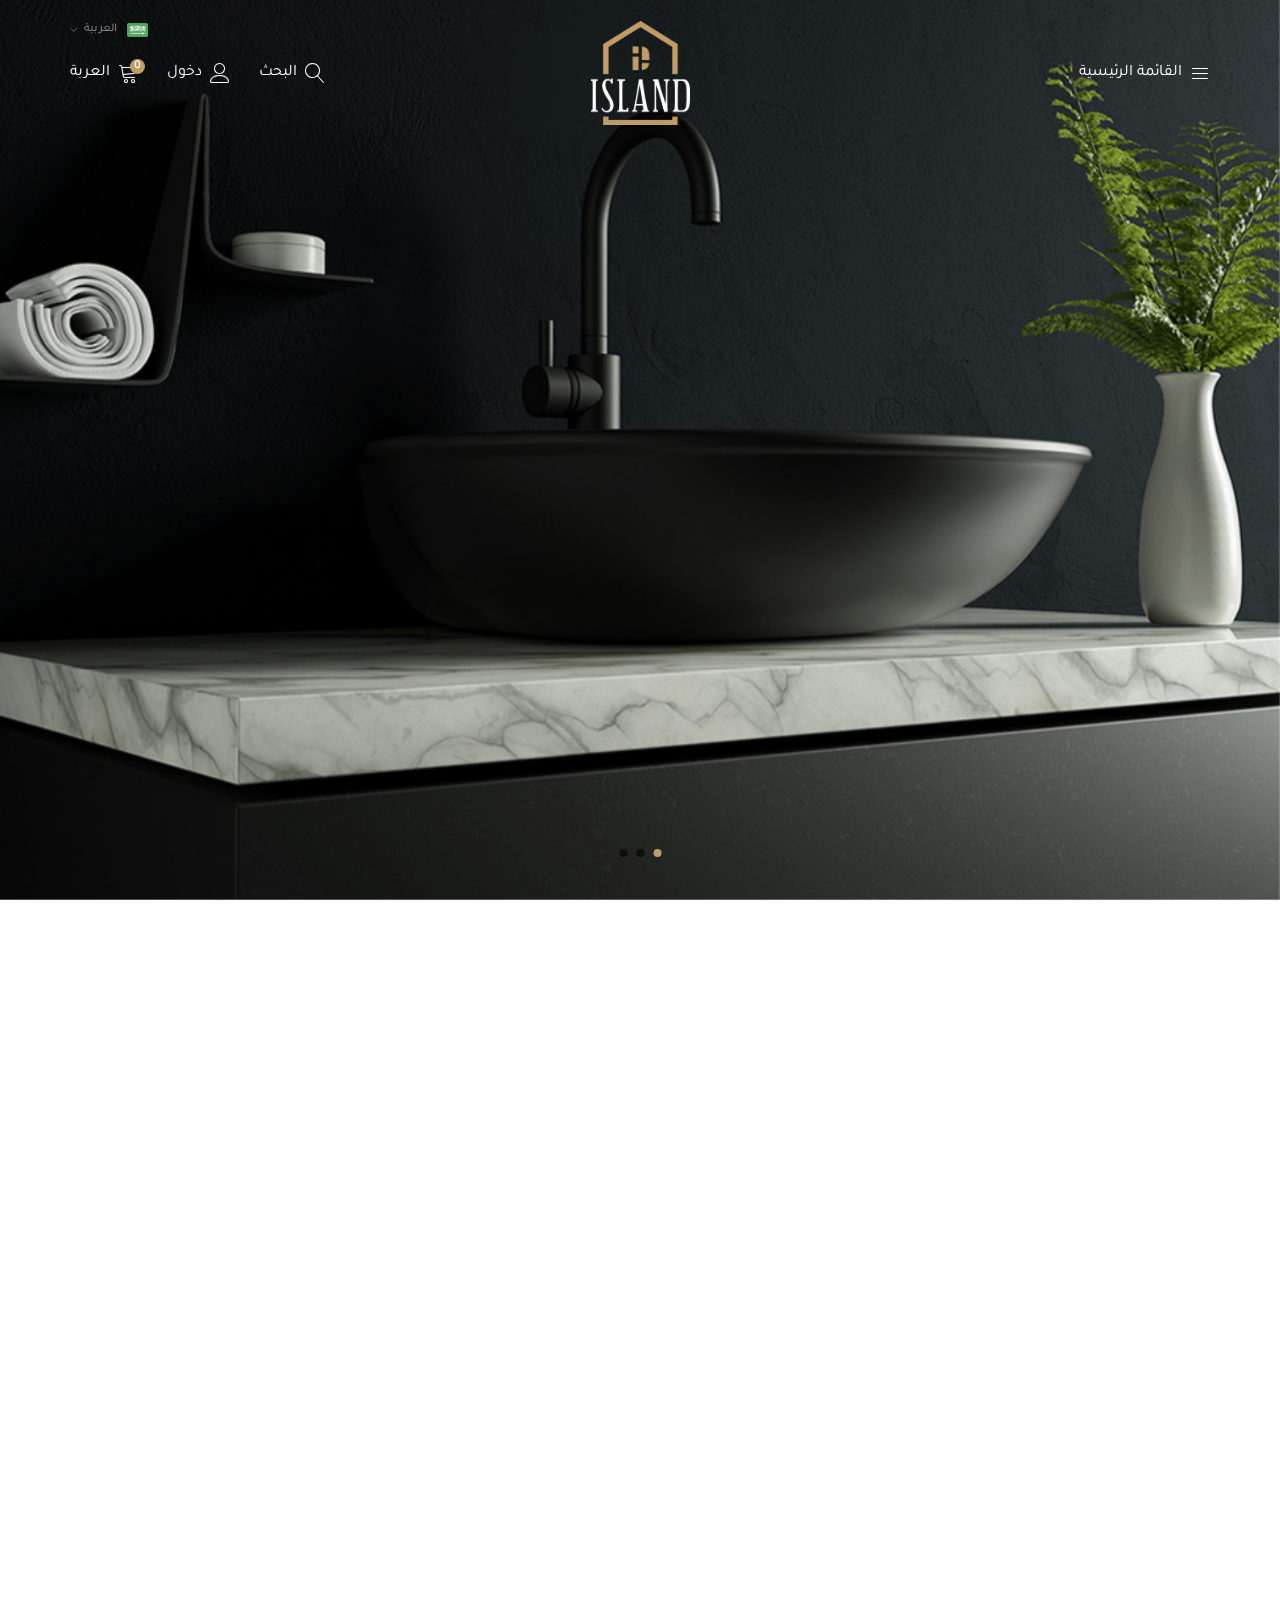
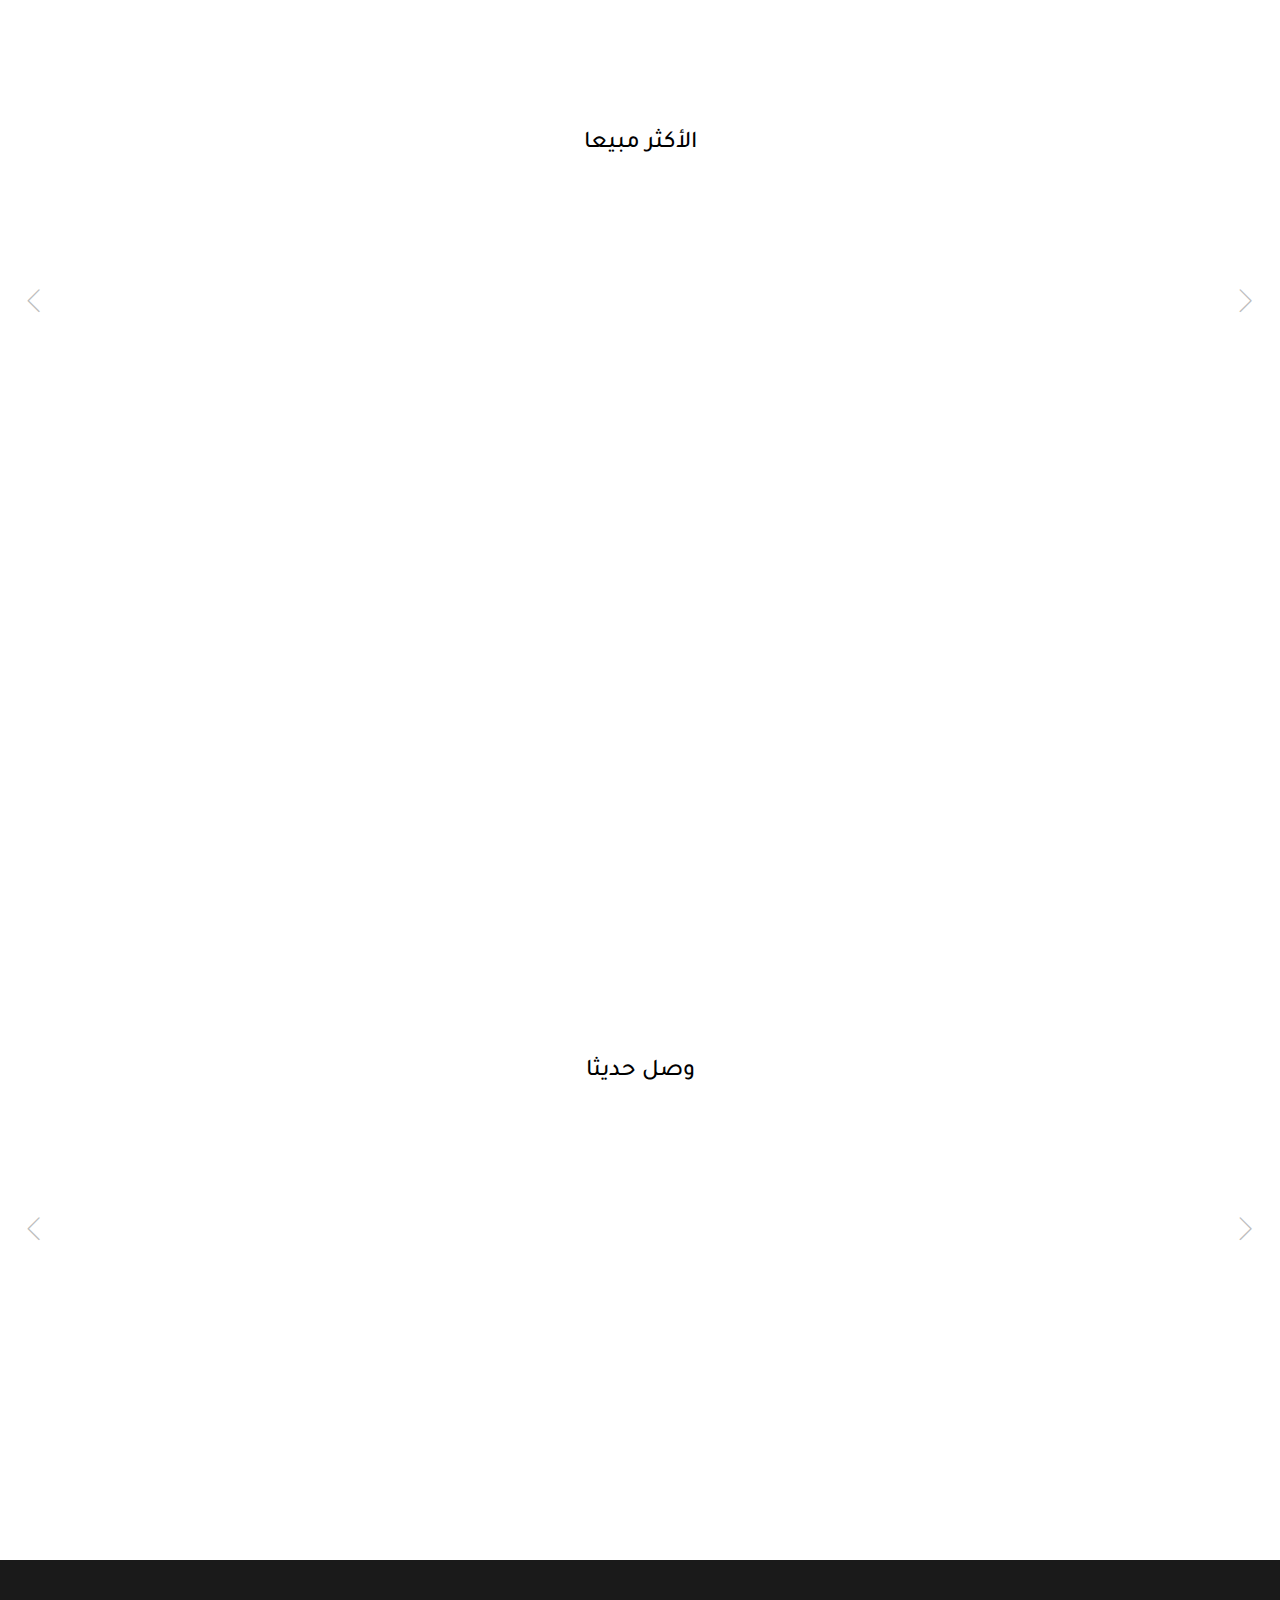
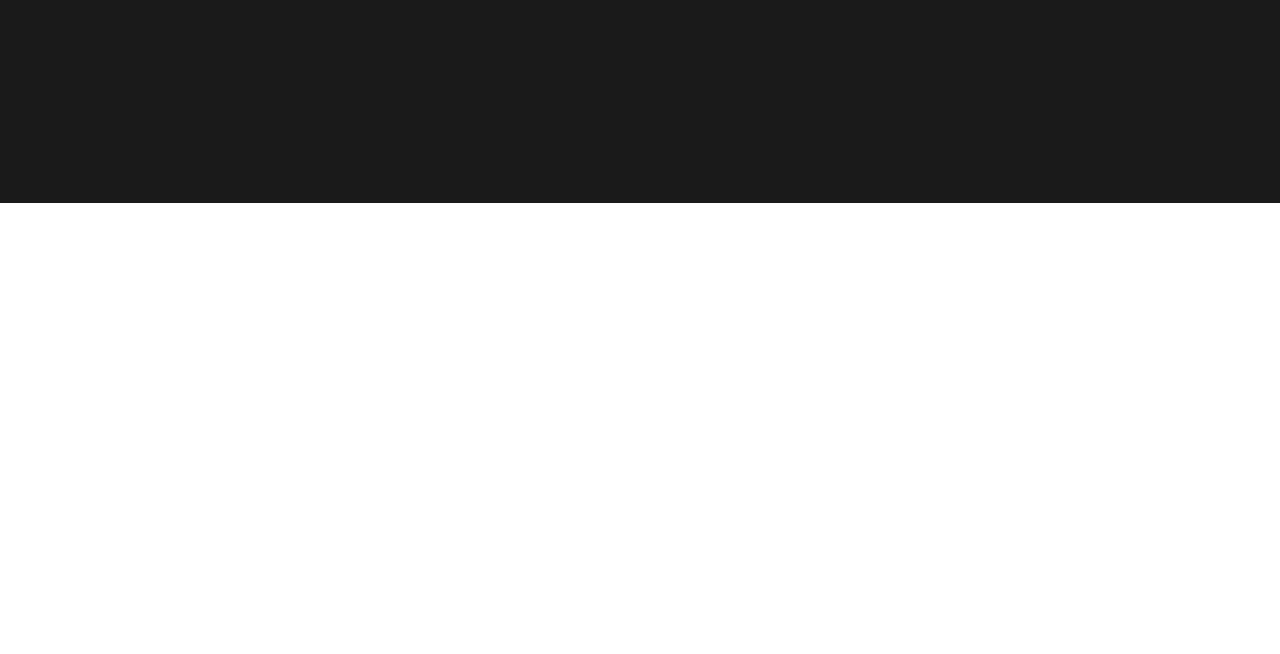
<file: index.html>
<!DOCTYPE HTML>
<HTML dir="rtl" lang="ar">

<head>
  <meta charset="UTF-8" />
  <meta name="viewport" content="width=device-width, initial-scale=1, shrink-to-fit=no, user-scalable=no" />
  <!-- <title>Decoration Island</title> -->
  <title>جزيرة الديكور</title>
  <link rel='shortcut icon' type='img/png' href='images/fav.png' />
  <link rel="stylesheet" href="css/bootstrap.min.css" />
  <link rel="stylesheet" href="css/bootstrap-rtl.min.css" />
  <link rel="stylesheet" href="css/owl.carousel.min.css" />
  <link rel="stylesheet" href="css/fontawesome.min.css" />
  <link rel="stylesheet" href="css/Linearicons.css" />
  <link rel="stylesheet" href="css/animate.css" />
  <link rel="stylesheet" href="css/main.css" />
</head>

<body>
  <!-- start preloader -->
  <div class="loader">
    <img src="images/preloader.png" class="img-responsive">
    <div class="load"></div>
  </div>
  <!-- end preloader -->
  <!-- start header -->
  <header>
    <div class="container">
      <div class="header">
        <div class="lang">
          <span class="fixall lang-anchor"><img src="images/ar.png" alt="AR Lang">العربية</span>
          <div class="lang-dropdown">
            <a href="index.html" class="fixall lang-anchor"><img src="images/ar.png" alt="AR Lang">العربية</a>
            <a href="index-en.html" class="fixall lang-anchor"><img src="images/en.png" alt="EN Lang">English</a>
          </div>
        </div>
        <div class="mo-user-nav">
          <a href="#!" class="user-anchor mo-menu-icon fixall">
            <span class="lnr lnr-menu"></span>
            <span class="text">القائمة الرئيسية</span>
          </a>
          <a href="#!" class="user-anchor mo-search-icon fixall xs-search">
            <span class="lnr lnr-magnifier"></span>
          </a>
        </div>
        <a href="index.html" class="logo">
          <img src="images/logo.png" class="img-responsive white-logo">
          <img src="images/blacklogo.png" class="img-responsive black-logo">
        </a>
        <div class="mo-user-nav">
          <a href="#!" class="user-anchor mo-search-icon fixall">
            <span class="lnr lnr-magnifier"></span>
            <span class="text">البحث</span>
          </a>
          <a href="#!" class="user-anchor mo-log-icon fixall">
            <span class="lnr lnr-user"></span>
            <span class="text">دخول</span>
          </a>
          <a href="#!" class="user-anchor mo-cart-icon fixall">
            <span class="lnr lnr-cart"></span>
            <div class="count">0</div>
            <span class="text">العربة</span>
          </a>
        </div>
      </div>
    </div>
  </header>
  <!-- end header -->
  <!-- Start Sidebar -->
  <div class="mo-sidebar">
    <div class="sec-header">
      <span class="lnr lnr-cross close-btn"></span>
      <a href="index-en.html" class="lang fixall">English <img src="images/en.png"></a>
      <ul class="mo-navbar fixall list-unstyled">
        <li class="nav-li fixall">
          <a href="index.html" class="nav-anchor fixall">الرئيسية</a>
        </li>
        <li class="nav-li fixall">
          <a href="#!" class="nav-anchor fixall">العروض المميزة</a>
        </li>
        <li class="nav-li fixall">
          <a href="#!" class="nav-anchor fixall">مغاسل الرخام الطبيعي - تصنيع</a>
        </li>
        <li class="nav-li fixall">
          <a href="#!" class="nav-anchor fixall">مغاسل الرخام الصناعي - تصنيع</a>
        </li>
        <li class="nav-li fixall">
          <a href="#!" class="nav-anchor fixall">أحواض مغاسل أونيكس – تصنيع</a>
        </li>
        <li class="nav-li fixall">
          <a href="#!" class="nav-anchor fixall">أحواض مغاسل خزفية –جاهز</a>
        </li>
        <li class="nav-li fixall">
          <a href="#!" class="nav-anchor fixall">مغاسل جاهزة</a>
        </li>
        <li class="nav-li fixall">
          <a href="#!" class="nav-anchor fixall">التحف</a>
        </li>
        <li class="nav-li fixall">
          <a href="#!" class="nav-anchor fixall">تحف مميزة (قطعة واحدة)</a>
        </li>
        <li class="nav-li fixall">
          <a href="#!" class="nav-anchor fixall">خلاطات</a>
        </li>
        <li class="nav-li fixall">
          <a href="#!" class="nav-anchor fixall">اكسسوارات مغاسل</a>
        </li>
        <li class="nav-li fixall">
          <a href="#!" class="nav-anchor fixall">وصل حديثا</a>
        </li>
        <li class="nav-li fixall">
          <a href="#!" class="nav-anchor fixall">اتصل بنا</a>
        </li>
      </ul>
    </div>
  </div>
  <!-- End Sidebar -->
  <!-- Start Search -->
  <div class="search-form">
    <div class="container">
      <div class="search-relative">
        <span class="lnr lnr-cross close-btn"></span>
        <div class="search-cont">
          <input type="text" class="search-input fixall" placeholder="البحث ...">
          <button class="fixall search-button"><span class="lnr lnr-magnifier"></span></button>
        </div>
      </div>
    </div>
  </div>
  <!-- End Search -->
  <!-- Start Main Slider -->
  <div class="main-slider-sec">
    <div class="owl-carousel main-slider">
      <div class="item">
        <a href="#!" class="slider-img"><img src="images/slider.jpg" class=" img-responsive"></a>
      </div>
      <div class="item">
        <a href="#!" class="slider-img"><img src="images/slider.jpg" class=" img-responsive"></a>
      </div>
      <div class="item">
        <a href="#!" class="slider-img"><img src="images/slider.jpg" class=" img-responsive"></a>
      </div>
    </div>
  </div>
  <!-- End Main Slider -->
  <!-- start cats -->
  <div class="cats-cont">
    <div class="container">
      <div class="cats">
        <a href="#!" class="cat wow fadeInDown">
          <img src="images/cat1.jpg">
          <div class="text-overlay">
            <h5 class="cat-name fixall">
              مغاسل الرخام الطبيعي
            </h5>
          </div>
        </a>
        <a href="#!" class="cat wow fadeInDown" data-wow-delay="0.2s">
          <img src="images/cat2.jpg">
          <div class="text-overlay">
            <h5 class="cat-name fixall">
              مغاسل الرخام الصناعي
            </h5>
          </div>
        </a>
        <a href="#!" class="cat wow fadeInUp">
          <img src="images/cat3.jpg">
          <div class="text-overlay">
            <h5 class="cat-name fixall">
              أحواض مغاسل أونيكس
            </h5>
          </div>
        </a>
        <a href="#!" class="cat wow fadeInUp" data-wow-delay="0.2s">
          <img src="images/cat4.jpg">
          <div class="text-overlay">
            <h5 class="cat-name fixall">
              أحواض مغاسل خزفية
            </h5>
          </div>
        </a>
        <a href="#!" class="cat wow fadeInUp" data-wow-delay="0.4s">
          <img src="images/cat5.jpg">
          <div class="text-overlay">
            <h5 class="cat-name fixall">
              مغاسل جاهزة
            </h5>
          </div>
        </a>
      </div>
    </div>
  </div>
  <!-- end cats -->

  <!-- start best-seller -->
  <div class="best-seller products-sec">
    <div class="container">
      <h2 class="fixall sec-head">الأكثر مبيعا</h2>
      <div class="owl-carousel Product-slider">
        <div class="product wow zoomIn">
          <a href="#!" class="fixall pro">
            <div class="item-img">
              <img src="images/pro1.png" alt="Product" class="img-responsive">
            </div>
            <div class="item-info">
              <h4 class="pro-name fixall">اسم المنتج اسم المنتج اسم المنتج اسم المنتج اسم المنتج</h4>
              <span class="mo-price">500 ريال</span>
              <span class="mo-old-price">570 ريال</span>
            </div>
          </a>
        </div>
        <div class="product wow zoomIn" data-wow-delay="0.2s">
          <a href="#!" class="fixall pro">
            <div class="item-img">
              <img src="images/pro2.png" alt="Product" class="img-responsive">
            </div>
            <div class="item-info">
              <h4 class="pro-name fixall">اسم المنتج</h4>
              <span class="mo-price">500 ريال</span>
              <span class="mo-old-price">570 ريال</span>
            </div>
          </a>
        </div>
        <div class="product wow zoomIn" data-wow-delay="0.4s">
          <a href="#!" class="fixall pro">
            <div class="item-img">
              <img src="images/pro3.png" alt="Product" class="img-responsive">
            </div>
            <div class="item-info">
              <h4 class="pro-name fixall">اسم المنتج</h4>
              <span class="mo-price">500 ريال</span>
              <span class="mo-old-price">570 ريال</span>
            </div>
          </a>
        </div>
        <div class="product wow zoomIn" data-wow-delay="0.6s">
          <a href="#!" class="fixall pro">
            <div class="item-img">
              <img src="images/pro4.png" alt="Product" class="img-responsive">
            </div>
            <div class="item-info">
              <h4 class="pro-name fixall">اسم المنتج</h4>
              <span class="mo-price">500 ريال</span>
              <span class="mo-old-price">570 ريال</span>
            </div>
          </a>
        </div>
        <div class="product">
          <a href="#!" class="fixall pro">
            <div class="item-img">
              <img src="images/pro2.png" alt="Product" class="img-responsive">
            </div>
            <div class="item-info">
              <h4 class="pro-name fixall">اسم المنتج</h4>
              <span class="mo-price">500 ريال</span>
              <span class="mo-old-price">570 ريال</span>
            </div>
          </a>
        </div>
      </div>
    </div>
  </div>
  <!-- end best-seller -->

  <!-- start banner -->
  <div class="banner-cont ">
    <div class="container">
      <a href="#!" class="banner wow fadeInDown">
        <img src="images/banner.jpg" alt="">
      </a>
    </div>
  </div>
  <!-- end banner -->
  <!-- start latest -->
  <div class="latest products-sec">
    <div class="container">
      <h2 class="fixall sec-head">وصل حديثا</h2>
      <div class="owl-carousel Product-slider">
        <div class="product wow zoomIn">
          <a href="#!" class="fixall pro">
            <div class="item-img">
              <img src="images/pro1.png" alt="Product" class="img-responsive">
            </div>
            <div class="item-info">
              <h4 class="pro-name fixall">اسم المنتج اسم المنتج اسم المنتج اسم المنتج اسم المنتج</h4>
              <span class="mo-price">500 ريال</span>
              <span class="mo-old-price">570 ريال</span>
            </div>
          </a>
        </div>
        <div class="product wow zoomIn" data-wow-delay="0.2s">
          <a href="#!" class="fixall pro">
            <div class="item-img">
              <img src="images/pro2.png" alt="Product" class="img-responsive">
            </div>
            <div class="item-info">
              <h4 class="pro-name fixall">اسم المنتج</h4>
              <span class="mo-price">500 ريال</span>
              <span class="mo-old-price">570 ريال</span>
            </div>
          </a>
        </div>
        <div class="product wow zoomIn" data-wow-delay="0.4s">
          <a href="#!" class="fixall pro">
            <div class="item-img">
              <img src="images/pro3.png" alt="Product" class="img-responsive">
            </div>
            <div class="item-info">
              <h4 class="pro-name fixall">اسم المنتج</h4>
              <span class="mo-price">500 ريال</span>
              <span class="mo-old-price">570 ريال</span>
            </div>
          </a>
        </div>
        <div class="product wow zoomIn" data-wow-delay="0.6s">
          <a href="#!" class="fixall pro">
            <div class="item-img">
              <img src="images/pro4.png" alt="Product" class="img-responsive">
            </div>
            <div class="item-info">
              <h4 class="pro-name fixall">اسم المنتج</h4>
              <span class="mo-price">500 ريال</span>
              <span class="mo-old-price">570 ريال</span>
            </div>
          </a>
        </div>
        <div class="product">
          <a href="#!" class="fixall pro">
            <div class="item-img">
              <img src="images/pro2.png" alt="Product" class="img-responsive">
            </div>
            <div class="item-info">
              <h4 class="pro-name fixall">اسم المنتج</h4>
              <span class="mo-price">500 ريال</span>
              <span class="mo-old-price">570 ريال</span>
            </div>
          </a>
        </div>
      </div>
    </div>
  </div>
  <!-- end latest -->

  <!-- Start Features -->
  <div class="features-cont">
    <div class="container">
      <div class="features">
        <div class="row">
          <div class="col-md-3 col-sm-6 col-xs-12">
            <div class="feature wow fadeInDown">
              <span class="lnr lnr-star"></span>
              منتجات أصلية %100
            </div>
          </div>
          <div class="col-md-3 col-sm-6 col-xs-12">
            <div class="feature wow fadeInUp">
              <span class="lnr lnr-lock"></span>
              وسائل دفع متعددة وآمنة
            </div>
          </div>
          <div class="col-md-3 col-sm-6 col-xs-12">
            <div class="feature wow fadeInDown">
              <span class="lnr lnr-users"></span>
              ضمان تقديم خدمة متميزة </div>
          </div>
          <div class="col-md-3 col-sm-6 col-xs-12">
            <div class="feature wow fadeInUp">
              <span class="lnr lnr-rocket"></span>
              توصيل مجاني لأكثر من 250 ريال
            </div>
          </div>
        </div>
      </div>
    </div>
  </div>
  <!-- End Features -->

  <!-- Start Footer -->
  <footer>
    <div class="container">
      <div class="footer">
        <div class="row">
          <div class="col-md-2 col-sm-3 col-xs-12 wow fadeIn">
            <div class="nav-foot-cont">
              <h1 class="fixall nav-foot-header foot-header">معلومات</h1>
              <ul class="nav-foot fixall list-unstyled">
                <li class="nav-foot-li fixall"><a href="#!" class="nav-foot-link fixall">من نحن</a></li>
                <li class="nav-foot-li fixall"><a href="#!" class="nav-foot-link fixall">الشحن والتوصيل</a></li>
                <li class="nav-foot-li fixall"><a href="#!" class="nav-foot-link fixall">الحسابات البنكية</a></li>
                <li class="nav-foot-li fixall"><a href="#!" class="nav-foot-link fixall">الخصوصية</a></li>
                <li class="nav-foot-li fixall"><a href="#!" class="nav-foot-link fixall">شروط الإستخدام</a></li>
              </ul>
            </div>
          </div>
          <div class="col-md-2 col-sm-3 col-xs-12 wow fadeIn" data-wow-delay="0.2s">
            <div class="nav-foot-cont">
              <h1 class="fixall nav-foot-header foot-header">اضافات</h1>
              <ul class="nav-foot fixall list-unstyled">
                <li class="nav-foot-li fixall"><a href="#!" class="nav-foot-link fixall">الشركات</a></li>
                <li class="nav-foot-li fixall"><a href="#!" class="nav-foot-link fixall">قسائم الهدايا</a></li>
                <li class="nav-foot-li fixall"><a href="#!" class="nav-foot-link fixall">نظام العمولة</a></li>
                <li class="nav-foot-li fixall"><a href="#!" class="nav-foot-link fixall">العروض المميزة</a></li>
              </ul>
            </div>
          </div>
          <div class="col-md-2 col-sm-3 col-xs-12 wow fadeIn" data-wow-delay="0.4s">
            <div class="nav-foot-cont">
              <h1 class="fixall nav-foot-header foot-header">خدمة العملاء</h1>
              <ul class="nav-foot fixall list-unstyled">
                <li class="nav-foot-li fixall"><a href="#!" class="nav-foot-link fixall">اتصل بنا</a></li>
                <li class="nav-foot-li fixall"><a href="#!" class="nav-foot-link fixall">ارجاع الطلب</a></li>
                <li class="nav-foot-li fixall"><a href="#!" class="nav-foot-link fixall">خريطة الموقع</a></li>
              </ul>
            </div>
          </div>
          <div class="col-md-2 col-sm-3 col-xs-12 wow fadeIn" data-wow-delay="0.6s">
            <div class="nav-foot-cont">
              <h1 class="fixall nav-foot-header foot-header">حسابي</h1>
              <ul class="nav-foot fixall list-unstyled">
                <li class="nav-foot-li fixall"><a href="#!" class="nav-foot-link fixall">حسابى</a></li>
                <li class="nav-foot-li fixall"><a href="#!" class="nav-foot-link fixall">طلباتى</a></li>
                <li class="nav-foot-li fixall"><a href="#!" class="nav-foot-link fixall">قائمة رغباتى</a></li>
                <li class="nav-foot-li fixall"><a href="#!" class="nav-foot-link fixall">القائمة البريدية</a></li>
              </ul>
            </div>
          </div>
          <div class="col-md-4 col-xs-12 wow fadeIn" data-wow-delay="0.6s">
            <div class="news-letter">
              <h1 class="fixall news-header foot-header">النشرة البريدية</h1>
              <p class="fixall news-sub-header">اشترك في النشرة البريدية ليصلك جديد عروضنا ومنتجاتنا</p>
              <div class="newsletter-cont">
                <input type="email" class="fixall newsletter-input" placeholder="ادخل بريدك الإلكتروني">
                <button class="fixall newsletter-button"></button>
              </div>
            </div>
            <div class="social">
              <a href="#!" class="social-link fixall"><i class="fab fa-whatsapp"></i></a>
              <a href="#!" class="social-link fixall"><i class="fab fa-facebook-f"></i></a>
              <a href="#!" class="social-link fixall"><i class="fab fa-snapchat-ghost"></i></a>
              <a href="#!" class="social-link fixall"><i class="fab fa-instagram"></i></a>
              <a href="#!" class="social-link fixall"><i class="fab fa-twitter"></i></a>
            </div>
          </div>

        </div>

        <div class="last-footer wow fadeIn" data-wow-delay="0.8s">
          <div class="copytight">
            <div class="client-rights">جميع الحقوق محفوظة، مؤسسة جزيرة الديكور للمقاولات 2020 ©</div>
            <div class="tasawk">- تصميم وتطوير<a href="https://tasawk.com.sa/" class="fixall"><img
                  src="images/tasawk.png"></a></div>
          </div>
          <div class="payment"><img src="images/payment.png" alt="payment" class="img-responsive"></div>
        </div>
      </div>
    </div>
  </footer>
  <!-- End Footer -->
  <script src="js/jquery-2.2.1.min.js"></script>
  <script src="js/bootstrap.min.js"></script>
  <script src="js/owl.carousel.min.js"></script>
  <script src="js/wow.min.js"></script>
  <script src="js/main.js"></script>
</body>

</HTML>
</file>
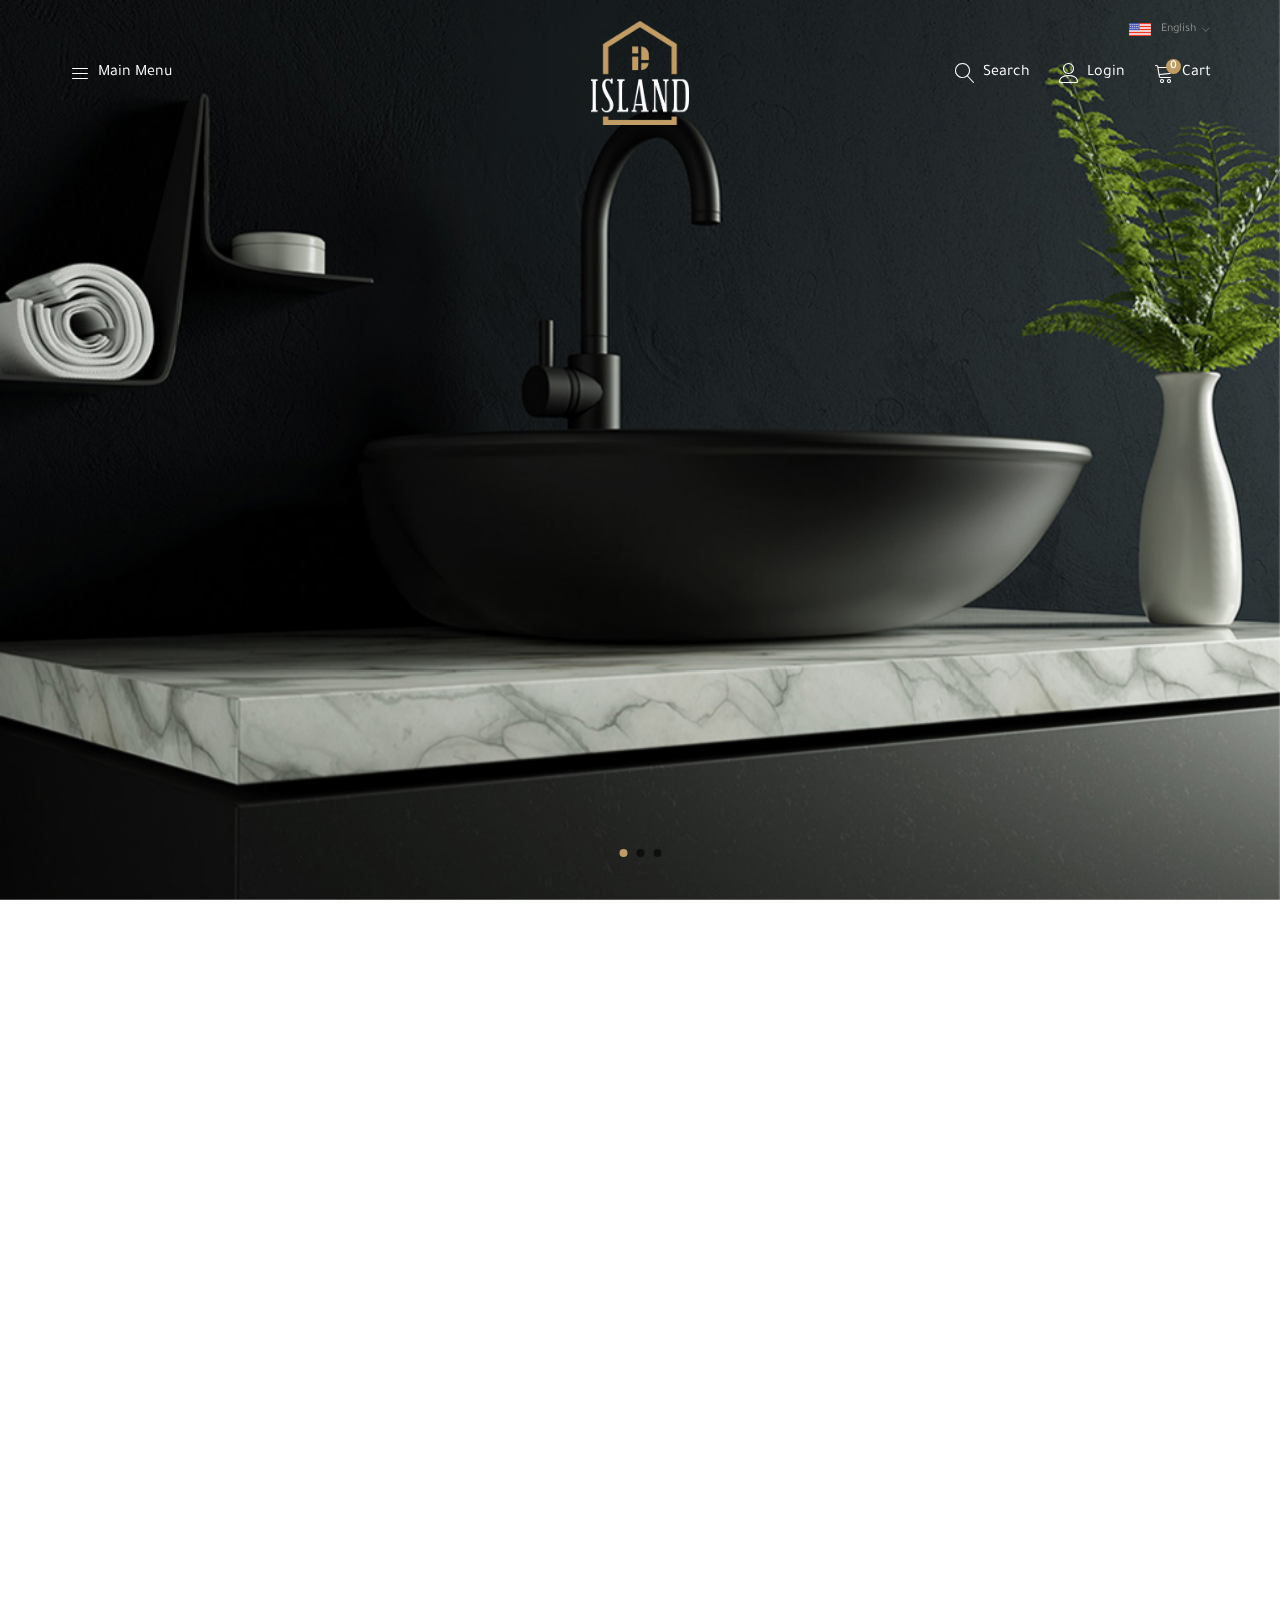
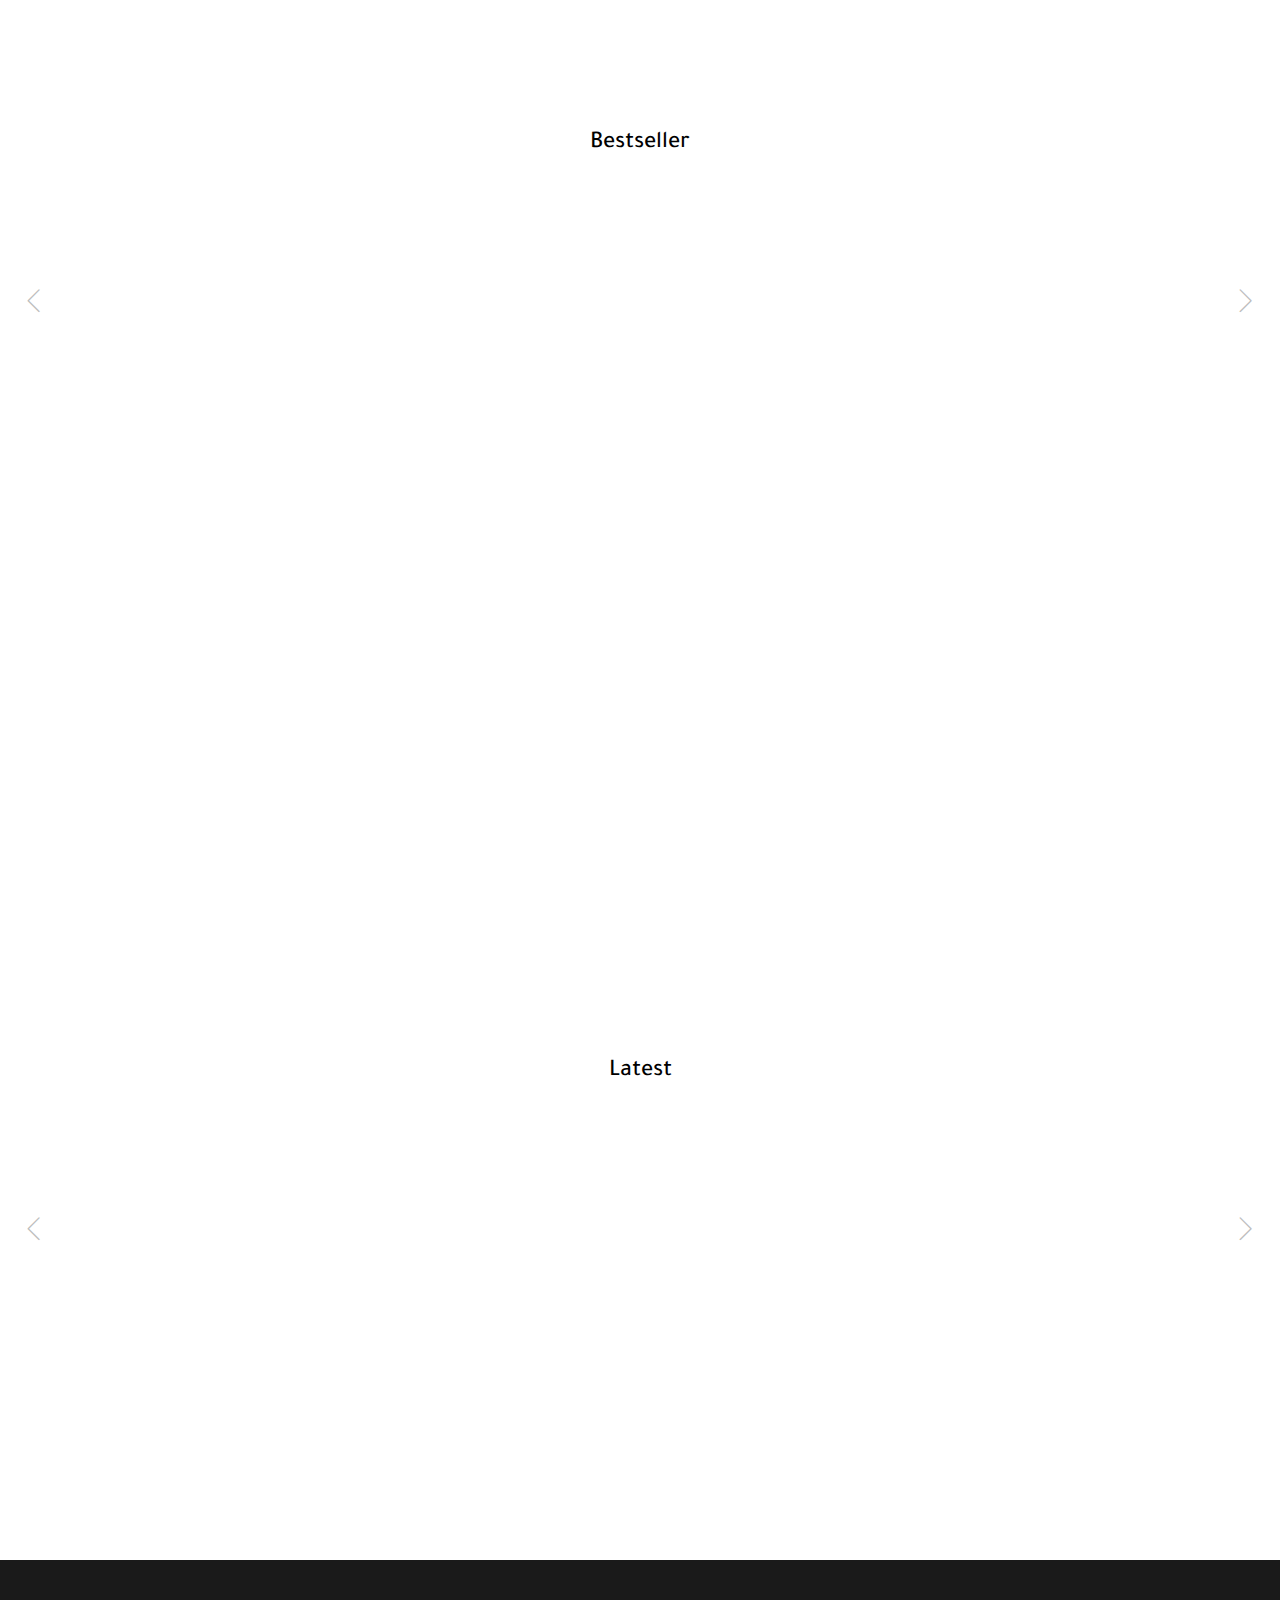
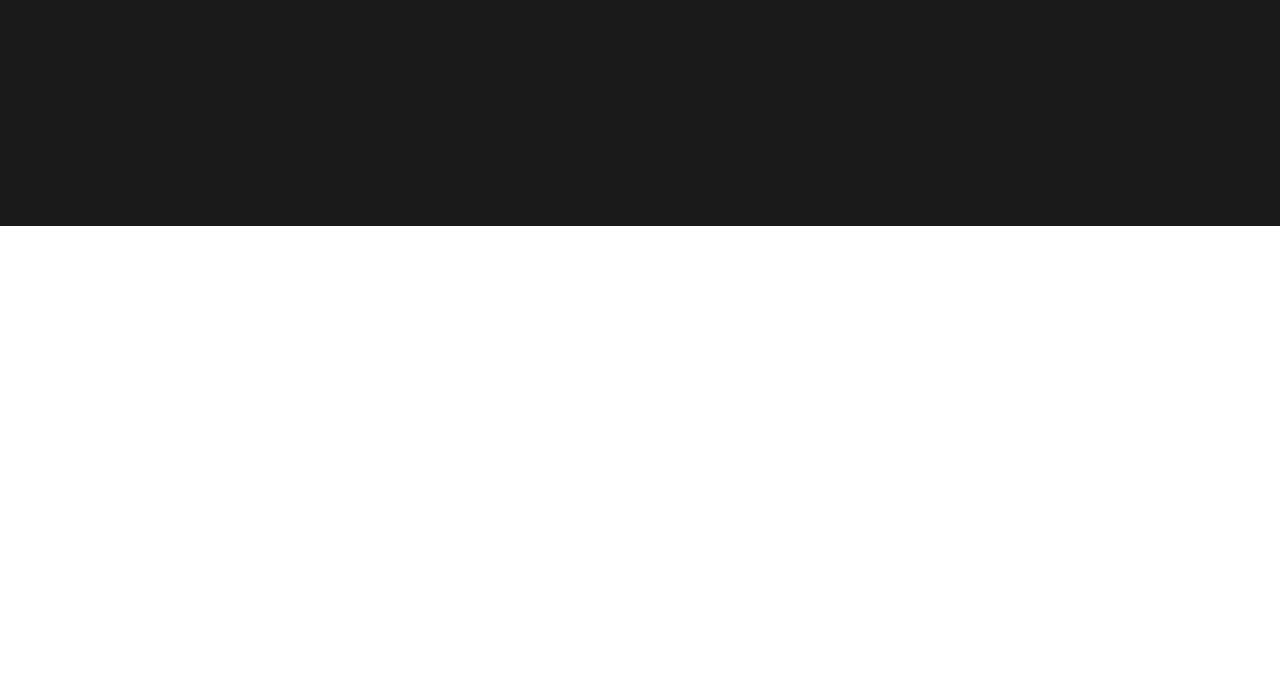
<file: index-en.html>
<!DOCTYPE HTML>
<HTML dir="ltr" lang="en">

<head>
    <meta charset="UTF-8" />
    <meta name="viewport" content="width=device-width, initial-scale=1, shrink-to-fit=no, user-scalable=no" />
    <title>Decoration Island</title>
    <!-- <title>جزيرة الديكور</title> -->
    <link rel='shortcut icon' type='img/png' href='images/fav.png' />
    <link rel="stylesheet" href="css/bootstrap.min.css" />
    <!-- <link rel="stylesheet" href="css/bootstrap-rtl.min.css" /> -->
    <link rel="stylesheet" href="css/owl.carousel.min.css" />
    <link rel="stylesheet" href="css/fontawesome.min.css" />
    <link rel="stylesheet" href="css/Linearicons.css" />
    <link rel="stylesheet" href="css/animate.css" />
    <link rel="stylesheet" href="css/main.css" />
</head>

<body>
    <!-- start preloader -->
    <div class="loader">
        <img src="images/preloader.png" class="img-responsive">
        <div class="load"></div>
    </div>
    <!-- end preloader -->
    <!-- start header -->
    <header>
        <div class="container">
            <div class="header">
                <div class="lang">
                    <span class="fixall lang-anchor"><img src="images/en.png" alt="AR Lang">English</span>
                    <div class="lang-dropdown">
                        <a href="index.html" class="fixall lang-anchor"><img src="images/ar.png"
                                alt="AR Lang">العربية</a>
                        <a href="index-en.html" class="fixall lang-anchor"><img src="images/en.png"
                                alt="EN Lang">English</a>
                    </div>
                </div>
                <div class="mo-user-nav">
                    <a href="#!" class="user-anchor mo-menu-icon fixall">
                        <span class="lnr lnr-menu"></span>
                        <span class="text">Main Menu</span>
                    </a>
                    <a href="#!" class="user-anchor mo-search-icon fixall xs-search">
                        <span class="lnr lnr-magnifier"></span>
                    </a>
                </div>
                <a href="index.html" class="logo">
                    <img src="images/logo.png" class="img-responsive white-logo">
                    <img src="images/blacklogo.png" class="img-responsive black-logo">
                </a>
                <div class="mo-user-nav">
                    <a href="#!" class="user-anchor mo-search-icon fixall">
                        <span class="lnr lnr-magnifier"></span>
                        <span class="text">Search</span>
                    </a>
                    <a href="#!" class="user-anchor mo-log-icon fixall">
                        <span class="lnr lnr-user"></span>
                        <span class="text">Login</span>
                    </a>
                    <a href="#!" class="user-anchor mo-cart-icon fixall">
                        <span class="lnr lnr-cart"></span>
                        <div class="count">0</div>
                        <span class="text">Cart</span>
                    </a>
                </div>
            </div>
        </div>
    </header>
    <!-- end header -->
    <!-- Start Sidebar -->
    <div class="mo-sidebar">
        <div class="sec-header">
            <span class="lnr lnr-cross close-btn"></span>
            <a href="index.html" class="lang fixall">العربية <img src="images/ar.png"></a>
            <ul class="mo-navbar fixall list-unstyled">
                <li class="nav-li fixall">
                    <a href="index.html" class="nav-anchor fixall">Home</a>
                </li>
                <li class="nav-li fixall">
                    <a href="#!" class="nav-anchor fixall">Specials</a>
                </li>
                <li class="nav-li fixall">
                    <a href="#!" class="nav-anchor fixall">Natural marble washbasins - manufacture</a>
                </li>
                <li class="nav-li fixall">
                    <a href="#!" class="nav-anchor fixall">Industrial marble washbasins - manufacture</a>
                </li>
                <li class="nav-li fixall">
                    <a href="#!" class="nav-anchor fixall">Onyx washbasins - manufacture</a>
                </li>
                <li class="nav-li fixall">
                    <a href="#!" class="nav-anchor fixall">Ceramic washbasins-ready</a>
                </li>
                <li class="nav-li fixall">
                    <a href="#!" class="nav-anchor fixall">ready washbasins</a>
                </li>
                <li class="nav-li fixall">
                    <a href="#!" class="nav-anchor fixall">Artifacts</a>
                </li>
                <li class="nav-li fixall">
                    <a href="#!" class="nav-anchor fixall">Distinctive antiques (one piece)</a>
                </li>
                <li class="nav-li fixall">
                    <a href="#!" class="nav-anchor fixall">Mixers</a>
                </li>
                <li class="nav-li fixall">
                    <a href="#!" class="nav-anchor fixall">Laundries accessories</a>
                </li>
                <li class="nav-li fixall">
                    <a href="#!" class="nav-anchor fixall">latest</a>
                </li>
                <li class="nav-li fixall">
                    <a href="#!" class="nav-anchor fixall">contact us</a>
                </li>
            </ul>
        </div>
    </div>
    <!-- End Sidebar -->
    <!-- Start Search -->
    <div class="search-form">
        <div class="container">
            <div class="search-relative">
                <span class="lnr lnr-cross close-btn"></span>
                <div class="search-cont">
                    <input type="text" class="search-input fixall" placeholder="Search ...">
                    <button class="fixall search-button"><span class="lnr lnr-magnifier"></span></button>
                </div>
            </div>
        </div>
    </div>
    <!-- End Search -->
    <!-- Start Main Slider -->
    <div class="main-slider-sec">
        <div class="owl-carousel main-slider">
            <div class="item">
                <a href="#!" class="slider-img"><img src="images/slider.jpg" class=" img-responsive"></a>
            </div>
            <div class="item">
                <a href="#!" class="slider-img"><img src="images/slider.jpg" class=" img-responsive"></a>
            </div>
            <div class="item">
                <a href="#!" class="slider-img"><img src="images/slider.jpg" class=" img-responsive"></a>
            </div>
        </div>
    </div>
    <!-- End Main Slider -->
    <!-- start cats -->
    <div class="cats-cont">
        <div class="container">
            <div class="cats">
                <a href="#!" class="cat wow fadeInDown">
                    <img src="images/cat1.jpg">
                    <div class="text-overlay">
                        <h5 class="cat-name fixall">
                            Natural marble washbasins
                        </h5>
                    </div>
                </a>
                <a href="#!" class="cat wow fadeInDown" data-wow-delay="0.2s">
                    <img src="images/cat2.jpg">
                    <div class="text-overlay">
                        <h5 class="cat-name fixall">
                            Industrial marble washbasins
                        </h5>
                    </div>
                </a>
                <a href="#!" class="cat wow fadeInUp">
                    <img src="images/cat3.jpg">
                    <div class="text-overlay">
                        <h5 class="cat-name fixall">
                            Onyx washbasins
                        </h5>
                    </div>
                </a>
                <a href="#!" class="cat wow fadeInUp" data-wow-delay="0.2s">
                    <img src="images/cat4.jpg">
                    <div class="text-overlay">
                        <h5 class="cat-name fixall">
                            Ceramic washbasins
                        </h5>
                    </div>
                </a>
                <a href="#!" class="cat wow fadeInUp" data-wow-delay="0.4s">
                    <img src="images/cat5.jpg">
                    <div class="text-overlay">
                        <h5 class="cat-name fixall">
                            ready washbasins
                        </h5>
                    </div>
                </a>
            </div>
        </div>
    </div>
    <!-- end cats -->

    <!-- start best-seller -->
    <div class="best-seller products-sec">
        <div class="container">
            <h2 class="fixall sec-head">Bestseller</h2>
            <div class="owl-carousel Product-slider">
                <div class="product wow zoomIn">
                    <a href="#!" class="fixall pro">
                        <div class="item-img">
                            <img src="images/pro1.png" alt="Product" class="img-responsive">
                        </div>
                        <div class="item-info">
                            <h4 class="pro-name fixall">product name product name product name product name product name
                            </h4>
                            <span class="mo-price">500 SAR</span>
                            <span class="mo-old-price">570 SAR</span>
                        </div>
                    </a>
                </div>
                <div class="product wow zoomIn" data-wow-delay="0.2s">
                    <a href="#!" class="fixall pro">
                        <div class="item-img">
                            <img src="images/pro2.png" alt="Product" class="img-responsive">
                        </div>
                        <div class="item-info">
                            <h4 class="pro-name fixall">product name</h4>
                            <span class="mo-price">500 SAR</span>
                            <span class="mo-old-price">570 SAR</span>
                        </div>
                    </a>
                </div>
                <div class="product wow zoomIn" data-wow-delay="0.4s">
                    <a href="#!" class="fixall pro">
                        <div class="item-img">
                            <img src="images/pro3.png" alt="Product" class="img-responsive">
                        </div>
                        <div class="item-info">
                            <h4 class="pro-name fixall">product name</h4>
                            <span class="mo-price">500 SAR</span>
                            <span class="mo-old-price">570 SAR</span>
                        </div>
                    </a>
                </div>
                <div class="product wow zoomIn" data-wow-delay="0.6s">
                    <a href="#!" class="fixall pro">
                        <div class="item-img">
                            <img src="images/pro4.png" alt="Product" class="img-responsive">
                        </div>
                        <div class="item-info">
                            <h4 class="pro-name fixall">product name</h4>
                            <span class="mo-price">500 SAR</span>
                            <span class="mo-old-price">570 SAR</span>
                        </div>
                    </a>
                </div>
                <div class="product">
                    <a href="#!" class="fixall pro">
                        <div class="item-img">
                            <img src="images/pro2.png" alt="Product" class="img-responsive">
                        </div>
                        <div class="item-info">
                            <h4 class="pro-name fixall">product name</h4>
                            <span class="mo-price">500 SAR</span>
                            <span class="mo-old-price">570 SAR</span>
                        </div>
                    </a>
                </div>
            </div>
        </div>
    </div>
    <!-- end best-seller -->

    <!-- start banner -->
    <div class="banner-cont ">
        <div class="container">
            <a href="#!" class="banner wow fadeInDown">
                <img src="images/banner.jpg" alt="">
            </a>
        </div>
    </div>
    <!-- end banner -->
    <!-- start latest -->
    <div class="latest products-sec">
        <div class="container">
            <h2 class="fixall sec-head">Latest</h2>
            <div class="owl-carousel Product-slider">
                <div class="product wow zoomIn">
                    <a href="#!" class="fixall pro">
                        <div class="item-img">
                            <img src="images/pro1.png" alt="Product" class="img-responsive">
                        </div>
                        <div class="item-info">
                            <h4 class="pro-name fixall">product name product name product name product name product name
                            </h4>
                            <span class="mo-price">500 SAR</span>
                            <span class="mo-old-price">570 SAR</span>
                        </div>
                    </a>
                </div>
                <div class="product wow zoomIn" data-wow-delay="0.2s">
                    <a href="#!" class="fixall pro">
                        <div class="item-img">
                            <img src="images/pro2.png" alt="Product" class="img-responsive">
                        </div>
                        <div class="item-info">
                            <h4 class="pro-name fixall">product name</h4>
                            <span class="mo-price">500 SAR</span>
                            <span class="mo-old-price">570 SAR</span>
                        </div>
                    </a>
                </div>
                <div class="product wow zoomIn" data-wow-delay="0.4s">
                    <a href="#!" class="fixall pro">
                        <div class="item-img">
                            <img src="images/pro3.png" alt="Product" class="img-responsive">
                        </div>
                        <div class="item-info">
                            <h4 class="pro-name fixall">product name</h4>
                            <span class="mo-price">500 SAR</span>
                            <span class="mo-old-price">570 SAR</span>
                        </div>
                    </a>
                </div>
                <div class="product wow zoomIn" data-wow-delay="0.6s">
                    <a href="#!" class="fixall pro">
                        <div class="item-img">
                            <img src="images/pro4.png" alt="Product" class="img-responsive">
                        </div>
                        <div class="item-info">
                            <h4 class="pro-name fixall">product name</h4>
                            <span class="mo-price">500 SAR</span>
                            <span class="mo-old-price">570 SAR</span>
                        </div>
                    </a>
                </div>
                <div class="product">
                    <a href="#!" class="fixall pro">
                        <div class="item-img">
                            <img src="images/pro2.png" alt="Product" class="img-responsive">
                        </div>
                        <div class="item-info">
                            <h4 class="pro-name fixall">product name</h4>
                            <span class="mo-price">500 SAR</span>
                            <span class="mo-old-price">570 SAR</span>
                        </div>
                    </a>
                </div>
            </div>
        </div>
    </div>
    <!-- end latest -->

    <!-- Start Features -->
    <div class="features-cont">
        <div class="container">
            <div class="features">
                <div class="row">
                    <div class="col-md-3 col-sm-6 col-xs-12">
                        <div class="feature wow fadeInDown">
                            <span class="lnr lnr-star"></span>
                            100% original products
                        </div>
                    </div>
                    <div class="col-md-3 col-sm-6 col-xs-12">
                        <div class="feature wow fadeInUp">
                            <span class="lnr lnr-lock"></span>
                            Multiple & safe payment methods
                        </div>
                    </div>
                    <div class="col-md-3 col-sm-6 col-xs-12">
                        <div class="feature wow fadeInDown">
                            <span class="lnr lnr-users"></span>
                               Ensure to provide excellent service </div>
                    </div>
                    <div class="col-md-3 col-sm-6 col-xs-12">
                        <div class="feature wow fadeInUp">
                            <span class="lnr lnr-rocket"></span>
                                   Free delivery for more than 250 riyals
                        </div>
                    </div>
                </div>
            </div>
        </div>
    </div>
    <!-- End Features -->

    <!-- Start Footer -->
    <footer>
        <div class="container">
            <div class="footer">
                <div class="row">
                    <div class="col-md-2 col-sm-3 col-xs-12 wow fadeIn">
                        <div class="nav-foot-cont">
                            <h1 class="fixall nav-foot-header foot-header">Information</h1>
                            <ul class="nav-foot fixall list-unstyled">
                                <li class="nav-foot-li fixall"><a href="#!" class="nav-foot-link fixall">About Us</a>
                                </li>
                                <li class="nav-foot-li fixall"><a href="#!" class="nav-foot-link fixall">Shipping &
                                        delivery</a></li>
                                <li class="nav-foot-li fixall"><a href="#!" class="nav-foot-link fixall">Bank
                                        Accounts</a></li>
                                <li class="nav-foot-li fixall"><a href="#!" class="nav-foot-link fixall">Privacy</a>
                                </li>
                                <li class="nav-foot-li fixall"><a href="#!" class="nav-foot-link fixall">Terms of
                                        use</a></li>
                            </ul>
                        </div>
                    </div>
                    <div class="col-md-2 col-sm-3 col-xs-12 wow fadeIn" data-wow-delay="0.2s">
                        <div class="nav-foot-cont">
                            <h1 class="fixall nav-foot-header foot-header">Extars</h1>
                            <ul class="nav-foot fixall list-unstyled">
                                <li class="nav-foot-li fixall"><a href="#!" class="nav-foot-link fixall">Brands</a>
                                </li>
                                <li class="nav-foot-li fixall"><a href="#!" class="nav-foot-link fixall">Gift
                                        vouchers</a>
                                </li>
                                <li class="nav-foot-li fixall"><a href="#!" class="nav-foot-link fixall">Commission
                                        system</a>
                                </li>
                                <li class="nav-foot-li fixall"><a href="#!" class="nav-foot-link fixall">Specials</a>
                                </li>
                            </ul>
                        </div>
                    </div>
                    <div class="col-md-2 col-sm-3 col-xs-12 wow fadeIn" data-wow-delay="0.4s">
                        <div class="nav-foot-cont">
                            <h1 class="fixall nav-foot-header foot-header">Customer Services</h1>
                            <ul class="nav-foot fixall list-unstyled">
                                <li class="nav-foot-li fixall"><a href="#!" class="nav-foot-link fixall">Contact
                                        Us</a></li>
                                <li class="nav-foot-li fixall"><a href="#!" class="nav-foot-link fixall">Returns</a>
                                </li>
                                <li class="nav-foot-li fixall"><a href="#!" class="nav-foot-link fixall">Site Map</a>
                                </li>
                            </ul>
                        </div>
                    </div>
                    <div class="col-md-2 col-sm-3 col-xs-12 wow fadeIn" data-wow-delay="0.6s">
                        <div class="nav-foot-cont">
                            <h1 class="fixall nav-foot-header foot-header">Account</h1>
                            <ul class="nav-foot fixall list-unstyled">
                                <li class="nav-foot-li fixall"><a href="#!" class="nav-foot-link fixall">Account</a>
                                </li>
                                <li class="nav-foot-li fixall"><a href="#!" class="nav-foot-link fixall">Orders</a>
                                </li>
                                <li class="nav-foot-li fixall"><a href="#!" class="nav-foot-link fixall">Wishlist</a>
                                </li>
                                <li class="nav-foot-li fixall"><a href="#!" class="nav-foot-link fixall">Newsletter</a>
                                </li>
                            </ul>
                        </div>
                    </div>
                    <div class="col-md-4 col-xs-12 wow fadeIn" data-wow-delay="0.6s">
                        <div class="news-letter">
                            <h1 class="fixall news-header foot-header">Newsletter</h1>
                            <p class="fixall news-sub-header">Subscribe to our newsletter to receive new offers &
                                products
                            </p>
                            <div class="newsletter-cont">
                                <input type="email" class="fixall newsletter-input" placeholder="Enter Your Email">
                                <button class="fixall newsletter-button"></button>
                            </div>
                        </div>
                        <div class="social">
                            <a href="#!" class="social-link fixall"><i class="fab fa-whatsapp"></i></a>
                            <a href="#!" class="social-link fixall"><i class="fab fa-facebook-f"></i></a>
                            <a href="#!" class="social-link fixall"><i class="fab fa-snapchat-ghost"></i></a>
                            <a href="#!" class="social-link fixall"><i class="fab fa-instagram"></i></a>
                            <a href="#!" class="social-link fixall"><i class="fab fa-twitter"></i></a>
                        </div>
                    </div>

                </div>

                <div class="last-footer wow fadeIn" data-wow-delay="0.8s">
                    <div class="copytight">
                        <div class="client-rights">© All Rights Reecived Decoration Island 2020</div>
                        <div class="tasawk">- Designed & Developed By<a href="https://tasawk.com.sa/en"
                                class="fixall"><img src="images/tasawk-en.png"></a></div>
                    </div>
                    <div class="payment"><img src="images/payment.png" alt="payment" class="img-responsive"></div>
                </div>
            </div>
        </div>
    </footer>
    <!-- End Footer -->
    <script src="js/jquery-2.2.1.min.js"></script>
    <script src="js/bootstrap.min.js"></script>
    <script src="js/owl.carousel.min.js"></script>
    <script src="js/wow.min.js"></script>
    <script src="js/main.js"></script>
</body>

</HTML>
</file>
<file: css/Linearicons.css>
@font-face {
	font-family: 'Linearicons-Free';
	src: url('../fonts/Linearicons/Linearicons-Free.eot?w118d');
	src: url('../fonts/Linearicons/Linearicons-Free.eot?#iefixw118d') format('embedded-opentype'),
		url('../fonts/Linearicons/Linearicons-Free.woff2?w118d') format('woff2'),
		url('../fonts/Linearicons/Linearicons-Free.woff?w118d') format('woff'),
		url('../fonts/Linearicons/Linearicons-Free.ttf?w118d') format('truetype'),
		url('../fonts/Linearicons/Linearicons-Free.svg?w118d#Linearicons-Free') format('svg');
	font-weight: normal;
	font-style: normal;
}

.lnr {
	font-family: 'Linearicons-Free';
	speak: none;
	font-style: normal;
	font-weight: normal;
	font-variant: normal;
	text-transform: none;
	line-height: 1;

	/* Better Font Rendering =========== */
	-webkit-font-smoothing: antialiased;
	-moz-osx-font-smoothing: grayscale;
}

.lnr-home:before {
	content: "\e800";
}

.lnr-apartment:before {
	content: "\e801";
}

.lnr-pencil:before {
	content: "\e802";
}

.lnr-magic-wand:before {
	content: "\e803";
}

.lnr-drop:before {
	content: "\e804";
}

.lnr-lighter:before {
	content: "\e805";
}

.lnr-poop:before {
	content: "\e806";
}

.lnr-sun:before {
	content: "\e807";
}

.lnr-moon:before {
	content: "\e808";
}

.lnr-cloud:before {
	content: "\e809";
}

.lnr-cloud-upload:before {
	content: "\e80a";
}

.lnr-cloud-download:before {
	content: "\e80b";
}

.lnr-cloud-sync:before {
	content: "\e80c";
}

.lnr-cloud-check:before {
	content: "\e80d";
}

.lnr-database:before {
	content: "\e80e";
}

.lnr-lock:before {
	content: "\e80f";
}

.lnr-cog:before {
	content: "\e810";
}

.lnr-trash:before {
	content: "\e811";
}

.lnr-dice:before {
	content: "\e812";
}

.lnr-heart:before {
	content: "\e813";
}

.lnr-star:before {
	content: "\e814";
}

.lnr-star-half:before {
	content: "\e815";
}

.lnr-star-empty:before {
	content: "\e816";
}

.lnr-flag:before {
	content: "\e817";
}

.lnr-envelope:before {
	content: "\e818";
}

.lnr-paperclip:before {
	content: "\e819";
}

.lnr-inbox:before {
	content: "\e81a";
}

.lnr-eye:before {
	content: "\e81b";
}

.lnr-printer:before {
	content: "\e81c";
}

.lnr-file-empty:before {
	content: "\e81d";
}

.lnr-file-add:before {
	content: "\e81e";
}

.lnr-enter:before {
	content: "\e81f";
}

.lnr-exit:before {
	content: "\e820";
}

.lnr-graduation-hat:before {
	content: "\e821";
}

.lnr-license:before {
	content: "\e822";
}

.lnr-music-note:before {
	content: "\e823";
}

.lnr-film-play:before {
	content: "\e824";
}

.lnr-camera-video:before {
	content: "\e825";
}

.lnr-camera:before {
	content: "\e826";
}

.lnr-picture:before {
	content: "\e827";
}

.lnr-book:before {
	content: "\e828";
}

.lnr-bookmark:before {
	content: "\e829";
}

.lnr-user:before {
	content: "\e82a";
}

.lnr-users:before {
	content: "\e82b";
}

.lnr-shirt:before {
	content: "\e82c";
}

.lnr-store:before {
	content: "\e82d";
}

.lnr-cart:before {
	content: "\e82e";
}

.lnr-tag:before {
	content: "\e82f";
}

.lnr-phone-handset:before {
	content: "\e830";
}

.lnr-phone:before {
	content: "\e831";
}

.lnr-pushpin:before {
	content: "\e832";
}

.lnr-map-marker:before {
	content: "\e833";
}

.lnr-map:before {
	content: "\e834";
}

.lnr-location:before {
	content: "\e835";
}

.lnr-calendar-full:before {
	content: "\e836";
}

.lnr-keyboard:before {
	content: "\e837";
}

.lnr-spell-check:before {
	content: "\e838";
}

.lnr-screen:before {
	content: "\e839";
}

.lnr-smartphone:before {
	content: "\e83a";
}

.lnr-tablet:before {
	content: "\e83b";
}

.lnr-laptop:before {
	content: "\e83c";
}

.lnr-laptop-phone:before {
	content: "\e83d";
}

.lnr-power-switch:before {
	content: "\e83e";
}

.lnr-bubble:before {
	content: "\e83f";
}

.lnr-heart-pulse:before {
	content: "\e840";
}

.lnr-construction:before {
	content: "\e841";
}

.lnr-pie-chart:before {
	content: "\e842";
}

.lnr-chart-bars:before {
	content: "\e843";
}

.lnr-gift:before {
	content: "\e844";
}

.lnr-diamond:before {
	content: "\e845";
}

.lnr-linearicons:before {
	content: "\e846";
}

.lnr-dinner:before {
	content: "\e847";
}

.lnr-coffee-cup:before {
	content: "\e848";
}

.lnr-leaf:before {
	content: "\e849";
}

.lnr-paw:before {
	content: "\e84a";
}

.lnr-rocket:before {
	content: "\e84b";
}

.lnr-briefcase:before {
	content: "\e84c";
}

.lnr-bus:before {
	content: "\e84d";
}

.lnr-car:before {
	content: "\e84e";
}

.lnr-train:before {
	content: "\e84f";
}

.lnr-bicycle:before {
	content: "\e850";
}

.lnr-wheelchair:before {
	content: "\e851";
}

.lnr-select:before {
	content: "\e852";
}

.lnr-earth:before {
	content: "\e853";
}

.lnr-smile:before {
	content: "\e854";
}

.lnr-sad:before {
	content: "\e855";
}

.lnr-neutral:before {
	content: "\e856";
}

.lnr-mustache:before {
	content: "\e857";
}

.lnr-alarm:before {
	content: "\e858";
}

.lnr-bullhorn:before {
	content: "\e859";
}

.lnr-volume-high:before {
	content: "\e85a";
}

.lnr-volume-medium:before {
	content: "\e85b";
}

.lnr-volume-low:before {
	content: "\e85c";
}

.lnr-volume:before {
	content: "\e85d";
}

.lnr-mic:before {
	content: "\e85e";
}

.lnr-hourglass:before {
	content: "\e85f";
}

.lnr-undo:before {
	content: "\e860";
}

.lnr-redo:before {
	content: "\e861";
}

.lnr-sync:before {
	content: "\e862";
}

.lnr-history:before {
	content: "\e863";
}

.lnr-clock:before {
	content: "\e864";
}

.lnr-download:before {
	content: "\e865";
}

.lnr-upload:before {
	content: "\e866";
}

.lnr-enter-down:before {
	content: "\e867";
}

.lnr-exit-up:before {
	content: "\e868";
}

.lnr-bug:before {
	content: "\e869";
}

.lnr-code:before {
	content: "\e86a";
}

.lnr-link:before {
	content: "\e86b";
}

.lnr-unlink:before {
	content: "\e86c";
}

.lnr-thumbs-up:before {
	content: "\e86d";
}

.lnr-thumbs-down:before {
	content: "\e86e";
}

.lnr-magnifier:before {
	content: "\e86f";
}

.lnr-cross:before {
	content: "\e870";
}

.lnr-menu:before {
	content: "\e871";
}

.lnr-list:before {
	content: "\e872";
}

.lnr-chevron-up:before {
	content: "\e873";
}

.lnr-chevron-down:before {
	content: "\e874";
}

.lnr-chevron-left:before {
	content: "\e875";
}

.lnr-chevron-right:before {
	content: "\e876";
}

.lnr-arrow-up:before {
	content: "\e877";
}

.lnr-arrow-down:before {
	content: "\e878";
}

.lnr-arrow-left:before {
	content: "\e879";
}

.lnr-arrow-right:before {
	content: "\e87a";
}

.lnr-move:before {
	content: "\e87b";
}

.lnr-warning:before {
	content: "\e87c";
}

.lnr-question-circle:before {
	content: "\e87d";
}

.lnr-menu-circle:before {
	content: "\e87e";
}

.lnr-checkmark-circle:before {
	content: "\e87f";
}

.lnr-cross-circle:before {
	content: "\e880";
}

.lnr-plus-circle:before {
	content: "\e881";
}

.lnr-circle-minus:before {
	content: "\e882";
}

.lnr-arrow-up-circle:before {
	content: "\e883";
}

.lnr-arrow-down-circle:before {
	content: "\e884";
}

.lnr-arrow-left-circle:before {
	content: "\e885";
}

.lnr-arrow-right-circle:before {
	content: "\e886";
}

.lnr-chevron-up-circle:before {
	content: "\e887";
}

.lnr-chevron-down-circle:before {
	content: "\e888";
}

.lnr-chevron-left-circle:before {
	content: "\e889";
}

.lnr-chevron-right-circle:before {
	content: "\e88a";
}

.lnr-crop:before {
	content: "\e88b";
}

.lnr-frame-expand:before {
	content: "\e88c";
}

.lnr-frame-contract:before {
	content: "\e88d";
}

.lnr-layers:before {
	content: "\e88e";
}

.lnr-funnel:before {
	content: "\e88f";
}

.lnr-text-format:before {
	content: "\e890";
}

.lnr-text-format-remove:before {
	content: "\e891";
}

.lnr-text-size:before {
	content: "\e892";
}

.lnr-bold:before {
	content: "\e893";
}

.lnr-italic:before {
	content: "\e894";
}

.lnr-underline:before {
	content: "\e895";
}

.lnr-strikethrough:before {
	content: "\e896";
}

.lnr-highlight:before {
	content: "\e897";
}

.lnr-text-align-left:before {
	content: "\e898";
}

.lnr-text-align-center:before {
	content: "\e899";
}

.lnr-text-align-right:before {
	content: "\e89a";
}

.lnr-text-align-justify:before {
	content: "\e89b";
}

.lnr-line-spacing:before {
	content: "\e89c";
}

.lnr-indent-increase:before {
	content: "\e89d";
}

.lnr-indent-decrease:before {
	content: "\e89e";
}

.lnr-pilcrow:before {
	content: "\e89f";
}

.lnr-direction-ltr:before {
	content: "\e8a0";
}

.lnr-direction-rtl:before {
	content: "\e8a1";
}

.lnr-page-break:before {
	content: "\e8a2";
}

.lnr-sort-alpha-asc:before {
	content: "\e8a3";
}

.lnr-sort-amount-asc:before {
	content: "\e8a4";
}

.lnr-hand:before {
	content: "\e8a5";
}

.lnr-pointer-up:before {
	content: "\e8a6";
}

.lnr-pointer-right:before {
	content: "\e8a7";
}

.lnr-pointer-down:before {
	content: "\e8a8";
}

.lnr-pointer-left:before {
	content: "\e8a9";
}
</file>
<file: css/main.css>
@charset "UTF-8";
@keyframes vibe {
  0%, 100% {
    -webkit-transform: translateY(0);
    -ms-transform: translateY(0);
    -o-transform: translateY(0);
    transform: translateY(0);
  }
  25% {
    -webkit-transform: translateY(-4px);
    -ms-transform: translateY(-4px);
    -o-transform: translateY(-4px);
    transform: translateY(-4px);
  }
  50% {
    -webkit-transform: translateY(4px);
    -ms-transform: translateY(4px);
    -o-transform: translateY(4px);
    transform: translateY(4px);
  }
  75% {
    -webkit-transform: translateY(-4px);
    -ms-transform: translateY(-4px);
    -o-transform: translateY(-4px);
    transform: translateY(-4px);
  }
}
@keyframes shape {
  0% {
    left: -100%;
    opacity: 0;
  }
  100% {
    left: 100%;
  }
}
.fixall {
  margin: 0;
  border: none;
  outline: none;
  box-shadow: none;
  padding: 0;
  text-decoration: none;
}
.fixall:hover {
  outline: none;
  box-shadow: none;
  text-decoration: none;
}
.fixall:focus {
  outline: none;
  box-shadow: none;
  text-decoration: none;
}

body {
  position: relative;
  font-family: tajwal;
  overflow: hidden;
  text-transform: capitalize;
}
body::-webkit-scrollbar {
  background-color: #fff;
  width: 7px;
  height: 0px;
}
body::-webkit-scrollbar-thumb {
  background-color: #c19c65;
}

html {
  scrollbar-width: thin;
  scrollbar-color: #c19c65 #fff;
}

.overflow {
  overflow: hidden !important;
}

@font-face {
  font-family: "tajwal";
  src: url("../fonts/TAJAWAL/TAJAWAL-REGULAR.TTF");
}
@font-face {
  font-family: "xlight";
  src: url("../fonts/TAJAWAL/TAJAWAL-EXTRALIGHT.TTF");
}
@font-face {
  font-family: "light";
  src: url("../fonts/TAJAWAL/TAJAWAL-LIGHT.TTF");
}
@font-face {
  font-family: "med";
  src: url("../fonts/TAJAWAL/TAJAWAL-MEDIUM.TTF");
}
@font-face {
  font-family: "bold";
  src: url("../fonts/TAJAWAL/TAJAWAL-BOLD.TTF");
}
@font-face {
  font-family: "xbold";
  src: url("../fonts/TAJAWAL/TAJAWAL-EXTRABOLD.TTF");
}
@font-face {
  font-family: "black";
  src: url("../fonts/TAJAWAL/TAJAWAL-BLACK.TTF");
}
.search-form {
  position: fixed;
  top: 0;
  bottom: 0;
  left: 0;
  right: 0;
  background-color: rgba(26, 26, 26, 0.98);
  z-index: 999;
  display: none;
}
.search-form .search-relative {
  position: relative;
  width: 100%;
  height: 100vh;
  display: flex;
  align-items: center;
  justify-content: center;
}
@media (max-width: 767px) {
  .search-form .search-relative {
    align-items: flex-start;
    padding-top: 150px;
  }
}
.search-form .search-relative .close-btn {
  position: absolute;
  left: 50%;
  transform: translateX(-50%);
  top: 37px;
  opacity: 1;
  font-size: 24px;
  color: #fff;
  cursor: pointer;
  -moz-transition: all 0.3s ease-in-out;
  -o-transition: all 0.3s ease-in-out;
  -webkit-transition: all 0.3s ease-in-out;
  transition: all 0.3s ease-in-out;
}
.search-form .search-relative .close-btn:hover {
  color: #c19c65;
}

.search-cont {
  position: relative;
  height: 70px;
  width: 750px;
  transform: scaleX(0);
  -moz-transition: all 0.5s ease-in-out;
  -o-transition: all 0.5s ease-in-out;
  -webkit-transition: all 0.5s ease-in-out;
  transition: all 0.5s ease-in-out;
}
@media (max-width: 767px) {
  .search-cont {
    width: 100%;
  }
}
.search-cont.search-in {
  transform: scaleX(1);
  transition-delay: 0.2s;
}

.search-button {
  position: absolute;
  background-color: transparent;
  border: none;
  left: 20px;
  top: 50%;
  transform: translateY(-50%);
  font-size: 30px;
  color: #fff;
  -moz-transition: all 0.3s ease-in-out;
  -o-transition: all 0.3s ease-in-out;
  -webkit-transition: all 0.3s ease-in-out;
  transition: all 0.3s ease-in-out;
}
html[dir=ltr] .search-button {
  left: auto;
  right: 20px;
}
.search-button:hover {
  color: #c19c65;
}

.search-input {
  border: none;
  border-bottom: 1px solid #fff;
  background-color: transparent;
  width: 100%;
  height: 100%;
  padding: 0 20px;
  padding-left: 75px;
  font-size: 24px;
  text-align: right;
  color: #fff;
  border-radius: 0;
  -moz-transition: all 0.3s ease-in-out;
  -o-transition: all 0.3s ease-in-out;
  -webkit-transition: all 0.3s ease-in-out;
  transition: all 0.3s ease-in-out;
}
html[dir=ltr] .search-input {
  padding: 0 20px;
  padding-right: 75px;
  text-align: right;
}
.search-input::placeholder {
  text-align: right;
  color: #7d7d7d;
  font-size: 24px;
  text-transform: capitalize;
  font-family: light;
}
html[dir=ltr] .search-input::placeholder {
  text-align: left;
}
.search-input:focus {
  border-color: #c19c65;
}

.newsletter-cont {
  position: relative;
}

.newsletter-input {
  background-color: #fff;
  width: 100%;
  height: 45px;
  border-radius: 45px;
  padding: 0 30px;
  font-size: 15px;
  text-align: right;
  color: #000;
  border: 1px solid #ededed;
  -moz-transition: all 0.3s ease-in-out;
  -o-transition: all 0.3s ease-in-out;
  -webkit-transition: all 0.3s ease-in-out;
  transition: all 0.3s ease-in-out;
}
.newsletter-input::placeholder {
  text-align: right;
  font-size: 14px;
  color: #bbbbbb;
}
.newsletter-input:focus {
  border-color: #c19c65;
}

html[dir=ltr] .newsletter-input {
  text-align: left;
}
html[dir=ltr] .newsletter-input::placeholder {
  text-align: left;
}

.newsletter-button {
  position: absolute;
  left: 20px;
  top: 50%;
  transform: translateY(-50%);
  -moz-transition: all 0.3s ease-in-out;
  -o-transition: all 0.3s ease-in-out;
  -webkit-transition: all 0.3s ease-in-out;
  transition: all 0.3s ease-in-out;
  border-radius: 50%;
  border: none;
  color: #1a1a1a;
  background-color: transparent;
  border: none;
  font-size: 18px;
}
.newsletter-button:hover {
  color: #c19c65;
}
.newsletter-button:after {
  content: "";
  font-family: "Linearicons-Free";
}

html[dir=ltr] .newsletter-button {
  left: auto;
  right: 20px;
}
html[dir=ltr] .newsletter-button:after {
  content: "";
}

.mo-sidebar {
  position: fixed;
  top: 0;
  left: 0;
  height: 100vh;
  width: 100vw;
  z-index: 9999;
  background-color: rgba(26, 26, 26, 0.502);
  display: none;
}

.sec-header {
  width: 325px;
  background-color: #fff;
  position: absolute;
  top: 0;
  height: 100vh;
  padding-top: 65px;
  padding-bottom: 25px;
  overflow-y: auto;
  transform-origin: right;
  transform: scaleX(0);
  -moz-transition: all 0.4s ease-in-out;
  -o-transition: all 0.4s ease-in-out;
  -webkit-transition: all 0.4s ease-in-out;
  transition: all 0.4s ease-in-out;
  scrollbar-width: thin;
  scrollbar-color: #c19c65 #fff;
}
html[dir=ltr] .sec-header {
  transform-origin: left;
}
.sec-header.nav-in {
  transform: scaleX(1);
}
.sec-header::-webkit-scrollbar {
  background-color: #fff;
  width: 4px;
  height: 0px;
}
.sec-header::-webkit-scrollbar-thumb {
  background-color: #c19c65;
}
.sec-header .lang {
  display: none;
}
@media (max-width: 767px) {
  .sec-header .lang {
    display: flex;
    align-items: center;
    font-size: 12px;
    color: #121212;
    position: absolute;
    top: 17px;
    right: 25px;
    cursor: pointer;
  }
  .sec-header .lang img {
    margin: 0 5px;
  }
  html[dir=ltr] .sec-header .lang {
    right: auto;
    left: 25px;
  }
  .sec-header .lang:hover {
    color: #c19c65;
  }
}
.sec-header .close-btn {
  position: absolute;
  font-size: 24px;
  color: #b2b2b2;
  top: 15px;
  left: 15px;
  cursor: pointer;
  -moz-transition: all 0.3s ease-in-out;
  -o-transition: all 0.3s ease-in-out;
  -webkit-transition: all 0.3s ease-in-out;
  transition: all 0.3s ease-in-out;
}
.sec-header .close-btn:hover {
  color: #c19c65;
}
html[dir=ltr] .sec-header .close-btn {
  left: auto;
  right: 15px;
}
.sec-header .mo-navbar {
  padding: 0 20px;
  width: 100%;
}
.sec-header .nav-li {
  width: 100%;
  border-bottom: 1px solid #e6e6e6;
  height: 39px;
  line-height: 39px;
  padding: 0 25px;
}
html[dir=ltr] .sec-header .nav-li {
  height: auto;
  line-height: normal;
  min-height: 39px;
  display: flex;
  align-items: center;
  justify-content: flex-start;
  padding: 5px 25px;
}
.sec-header .nav-li:last-of-type {
  border-bottom: none;
}
.sec-header .nav-anchor {
  font-size: 16px;
  color: #1a1a1a;
  -moz-transition: all 0.3s ease-in-out;
  -o-transition: all 0.3s ease-in-out;
  -webkit-transition: all 0.3s ease-in-out;
  transition: all 0.3s ease-in-out;
}
.sec-header .nav-anchor:hover {
  color: #c19c65;
}

.main-slider {
  position: relative;
}
.main-slider .owl-dots {
  position: absolute;
  bottom: 35px;
  left: 50%;
  transform: translateX(-50%);
}
@media (max-width: 991px) {
  .main-slider .owl-dots {
    bottom: 10px;
  }
}
.main-slider .owl-dots .owl-dot {
  background: rgba(0, 0, 0, 0.6);
  outline: none;
  border: none;
  width: 8px;
  height: 8px;
  border-radius: 50%;
  cursor: pointer;
  margin: 0 4.5px;
  -moz-transition: all 0.3s ease-in-out;
  -o-transition: all 0.3s ease-in-out;
  -webkit-transition: all 0.3s ease-in-out;
  transition: all 0.3s ease-in-out;
}
.main-slider .owl-dots .owl-dot.active {
  background: #c19c65;
  pointer-events: none;
}
.main-slider .owl-dots .owl-dot:hover {
  background: #c19c65;
}

.slider-img {
  height: 100vh;
  width: 100%;
  display: block;
}
@media (max-width: 767px) {
  .slider-img {
    height: auto;
  }
}
.slider-img img {
  width: 100%;
  height: 100%;
  object-fit: cover;
}

.Product-slider .owl-nav {
  width: 0;
  height: 0;
}
@media (max-width: 767px) {
  .Product-slider .owl-nav {
    display: none;
  }
}
.Product-slider .owl-nav button[class^=owl-] {
  position: absolute;
  top: 111px;
  outline: none;
  border: none;
  color: #bdbdbd;
  font-size: 24px;
  -moz-transition: all 0.3s ease-in-out;
  -o-transition: all 0.3s ease-in-out;
  -webkit-transition: all 0.3s ease-in-out;
  transition: all 0.3s ease-in-out;
}
.Product-slider .owl-nav button[class^=owl-].owl-next {
  left: -48px;
}
.Product-slider .owl-nav button[class^=owl-].owl-prev {
  right: -48px;
}
.Product-slider .owl-nav button[class^=owl-]:hover {
  color: #121212;
}
.Product-slider .owl-dots {
  display: none;
  align-items: center;
  justify-content: center;
  margin-top: 25px;
}
@media (max-width: 767px) {
  .Product-slider .owl-dots {
    display: flex;
  }
}
.Product-slider .owl-dots .owl-dot {
  background: rgba(0, 0, 0, 0.6);
  outline: none;
  border: none;
  width: 8px;
  height: 8px;
  border-radius: 50%;
  cursor: pointer;
  margin: 0 4.5px;
  -moz-transition: all 0.3s ease-in-out;
  -o-transition: all 0.3s ease-in-out;
  -webkit-transition: all 0.3s ease-in-out;
  transition: all 0.3s ease-in-out;
}
.Product-slider .owl-dots .owl-dot.active {
  background: #c19c65;
  pointer-events: none;
}
.Product-slider .owl-dots .owl-dot:hover {
  background: #c19c65;
}

.product {
  width: 100%;
  margin: auto;
  padding-top: 9px;
}
@media (max-width: 767px) {
  .product {
    width: 275px;
    margin: auto;
  }
}
.product .pro {
  display: block;
  width: 100%;
}
@media (max-width: 767px) {
  .product .item-info {
    text-align: center;
  }
}
.product .item-img {
  max-width: 100%;
  margin: auto;
  height: 245px;
}
.product .item-img img {
  width: 100%;
  height: 100%;
  object-fit: cover;
  -moz-transition: all 0.5s ease-in-out;
  -o-transition: all 0.5s ease-in-out;
  -webkit-transition: all 0.5s ease-in-out;
  transition: all 0.5s ease-in-out;
  backface-visibility: hidden;
}
.product .item-img:hover img {
  transform: translateY(-5px);
}
.product .pro-name {
  font-size: 16px;
  color: #121212;
  line-height: 1.375;
  height: 44px;
  -moz-transition: all 0.5s ease-in-out;
  -o-transition: all 0.5s ease-in-out;
  -webkit-transition: all 0.5s ease-in-out;
  transition: all 0.5s ease-in-out;
  margin-top: 18px;
  margin-bottom: 10px;
  width: max-content;
  max-width: 100%;
}
@media (max-width: 767px) {
  .product .pro-name {
    justify-content: center;
    text-align: center;
    margin-left: auto;
    margin-right: auto;
  }
}
.product .pro-name:hover {
  color: #c19c65;
}
.product .mo-price {
  font-size: 18px;
  color: #121212;
  font-family: bold;
  margin-left: 6px;
}
html[dir=ltr] .product .mo-price {
  margin-right: 6px;
  margin-left: 0;
}
.product .mo-old-price {
  font-size: 18px;
  color: #787878;
  text-decoration: line-through;
}

@media (max-width: 767px) {
  .nav-foot-cont {
    margin-bottom: 5px;
    padding: 10px 15px;
  }
}

.mo-panel {
  max-height: 0;
  overflow: hidden;
  transition: all 0.5s ease-out;
  padding: 0 15px;
}

.mo-accordion {
  cursor: pointer;
  width: 100%;
  transition: 0.4s;
  display: flex;
  align-items: center;
  justify-content: space-between;
}
.mo-accordion:after {
  content: "";
  font-family: "Linearicons-Free";
  font-size: 13px;
}
.mo-accordion.active:after {
  content: "";
}
@media (max-width: 767px) {
  .mo-accordion.nav-foot-header {
    margin-bottom: 0;
    display: flex;
    align-items: center;
    justify-content: space-between;
  }
}

.loader {
  position: fixed;
  display: flex;
  align-items: center;
  justify-content: center;
  top: 0;
  bottom: 0;
  left: 0;
  right: 0;
  background-color: #fff;
  z-index: 99999;
  opacity: 1 !important;
  flex-direction: column;
}
.loader img {
  width: 200px;
  backface-visibility: hidden;
  margin-bottom: 50px;
}
@media (max-width: 991px) {
  .loader img {
    width: 100px;
  }
}

.load {
  height: 4px;
  width: 200px;
  position: relative;
  overflow: hidden;
  background-color: transparent;
}
@media (max-width: 767px) {
  .load {
    width: 100px;
  }
}

.load:before {
  display: block;
  position: absolute;
  content: "";
  left: -100px;
  width: 100px;
  height: 4px;
  background-color: #c19c64;
  animation: loading 1.5s linear infinite;
}

@keyframes loading {
  from {
    left: -100px;
    width: 30%;
  }
  50% {
    width: 30%;
  }
  70% {
    width: 70%;
  }
  80% {
    left: 50%;
  }
  95% {
    left: 120%;
  }
  to {
    left: 100%;
  }
}
header {
  position: fixed;
  top: 0;
  left: 0;
  right: 0;
  padding-top: 21px;
  z-index: 999;
  -moz-transition: all 0.3s ease-in-out;
  -o-transition: all 0.3s ease-in-out;
  -webkit-transition: all 0.3s ease-in-out;
  transition: all 0.3s ease-in-out;
}
@media (max-width: 767px) {
  header {
    padding: 10px 0 8px;
    background-color: #fff;
    z-index: 9;
  }
  header .header .black-logo {
    display: block;
  }
  header .header .white-logo {
    display: none;
  }
  header .header .user-anchor {
    color: #1a1a1a;
  }
  header .header .user-anchor:hover {
    color: #c19c65;
  }
}
header.scroll {
  padding: 10px 0 8px;
  box-shadow: 0px 0px 10px 0px rgba(0, 0, 0, 0.1);
  background-color: #fff;
  position: fixed;
}
header.scroll .logo {
  width: 71px;
}
@media (max-width: 767px) {
  header.scroll .logo {
    width: 50px;
  }
}
header.scroll .black-logo {
  display: block;
}
header.scroll .white-logo {
  display: none;
}
header.scroll .user-anchor {
  color: #1a1a1a;
}
header.scroll .user-anchor:hover {
  color: #c19c65;
}
header.scroll .lang {
  display: none;
}
header .header {
  display: flex;
  align-items: center;
  justify-content: space-between;
  position: relative;
}
header .logo {
  width: 99px;
  display: block;
  -moz-transition: all 0.3s ease-in-out;
  -o-transition: all 0.3s ease-in-out;
  -webkit-transition: all 0.3s ease-in-out;
  transition: all 0.3s ease-in-out;
}
@media (max-width: 767px) {
  header .logo {
    width: 70px;
  }
}
header .white-logo {
  display: block;
  -moz-transition: all 0.3s ease-in-out;
  -o-transition: all 0.3s ease-in-out;
  -webkit-transition: all 0.3s ease-in-out;
  transition: all 0.3s ease-in-out;
}
header .black-logo {
  display: none;
  -moz-transition: all 0.3s ease-in-out;
  -o-transition: all 0.3s ease-in-out;
  -webkit-transition: all 0.3s ease-in-out;
  transition: all 0.3s ease-in-out;
}
header .mo-user-nav {
  display: flex;
  width: 255.19px;
}
@media (max-width: 767px) {
  header .mo-user-nav {
    width: auto;
  }
}
header .user-anchor {
  display: flex;
  align-items: center;
  justify-content: center;
  color: #fff;
  font-size: 20px;
  -moz-transition: all 0.3s ease-in-out;
  -o-transition: all 0.3s ease-in-out;
  -webkit-transition: all 0.3s ease-in-out;
  transition: all 0.3s ease-in-out;
  position: relative;
  margin-left: 29px;
}
@media (max-width: 767px) {
  header .user-anchor {
    margin-left: 20px;
  }
}
header .user-anchor:last-of-type {
  margin-left: 0;
}
@media (max-width: 767px) {
  header .user-anchor:last-of-type {
    margin-left: 0;
  }
}
html[dir=ltr] header .user-anchor {
  margin-right: 29px;
  margin-left: 0;
}
@media (max-width: 767px) {
  html[dir=ltr] header .user-anchor {
    margin-right: 20px;
    margin-left: 0;
  }
}
html[dir=ltr] header .user-anchor:last-of-type {
  margin-left: 0;
  margin-right: 0;
}
@media (max-width: 767px) {
  html[dir=ltr] header .user-anchor:last-of-type {
    margin-right: 0;
    margin-left: 0;
  }
}
header .user-anchor .text {
  font-size: 16px;
  margin-right: 8px;
}
html[dir=ltr] header .user-anchor .text {
  margin-right: 0;
  margin-left: 8px;
}
@media (max-width: 767px) {
  header .user-anchor .text {
    display: none;
  }
}
header .user-anchor:hover {
  color: #c19c65;
}
header .user-anchor:hover .count {
  animation: vibe 0.7s ease forwards;
}
header .user-anchor.mo-search-icon.xs-search {
  display: none;
}
@media (max-width: 767px) {
  header .user-anchor.mo-search-icon {
    display: none;
  }
  header .user-anchor.mo-search-icon.xs-search {
    display: flex;
  }
}
header .count {
  position: absolute;
  top: -3px;
  right: -7px;
  width: 15px;
  height: 15px;
  color: #fff;
  font-size: 12px;
  font-family: med;
  background-color: #c19c65;
  border-radius: 50%;
  text-align: center;
  line-height: 15px;
  display: -webkit-box;
  display: -ms-flexbox;
  display: flex;
  -webkit-box-align: center;
  -ms-flex-align: center;
  align-items: center;
  -webkit-box-pack: center;
  -ms-flex-pack: center;
  justify-content: center;
}
@media (max-width: 991px) {
  header .count {
    padding-top: 5px;
  }
}
html[dir=ltr] header .count {
  right: auto;
  left: 12px;
}

.xs-head {
  height: 91px;
}

.lang {
  position: absolute;
  top: 0px;
  left: 0;
}
@media (max-width: 767px) {
  .lang {
    display: none;
  }
}
html[dir=ltr] .lang {
  left: auto;
  right: 0;
}
.lang .lang-anchor {
  font-size: 12px;
  color: #939393;
  display: flex;
  align-items: center;
  cursor: pointer;
  -moz-transition: all 0.3s ease-in-out;
  -o-transition: all 0.3s ease-in-out;
  -webkit-transition: all 0.3s ease-in-out;
  transition: all 0.3s ease-in-out;
}
.lang .lang-anchor img {
  margin-left: 10px;
}
html[dir=ltr] .lang .lang-anchor img {
  margin-right: 10px;
  margin-left: 0;
}
.lang .lang-anchor:after {
  content: "";
  font-family: "Linearicons-Free";
  font-size: 8px;
  margin-right: 6px;
}
html[dir=ltr] .lang .lang-anchor:after {
  margin-right: 0;
  margin-left: 6px;
}
.lang .lang-anchor:hover {
  color: #c19c65;
}
.lang .lang-anchor:hover:after {
  color: #c19c65;
}
.lang .lang-dropdown {
  position: absolute;
  width: 121px;
  height: auto;
  right: -22px;
  top: 125%;
  z-index: 10;
  background-color: #fff;
  border-radius: 5px;
  box-shadow: 0px 0px 8px 0px rgba(0, 0, 0, 0.13);
  padding: 10px 10px 0;
  text-align: center;
  visibility: hidden;
  opacity: 0;
  display: flex;
  align-items: center;
  justify-content: center;
  flex-direction: column;
  border: none;
  -moz-transition: all 0.3s ease-in-out;
  -o-transition: all 0.3s ease-in-out;
  -webkit-transition: all 0.3s ease-in-out;
  transition: all 0.3s ease-in-out;
}
html[dir=ltr] .lang .lang-dropdown {
  right: -19px;
}
.lang .lang-dropdown:before {
  content: "";
  width: 0;
  height: 0;
  display: block;
  border-width: 6px;
  border-color: transparent transparent #ffffff;
  border-style: solid;
  top: -12px;
  position: absolute;
  right: 26px;
}
html[dir=ltr] .lang .lang-dropdown:before {
  right: auto;
  left: 26px;
}
.lang .lang-dropdown .lang-anchor {
  width: 100%;
  border-bottom: 1px solid #ededed;
  padding-bottom: 8px;
  margin-bottom: 6px;
  justify-content: center;
  color: #1a1a1a;
}
.lang .lang-dropdown .lang-anchor:hover {
  color: #c19c65;
}
.lang .lang-dropdown .lang-anchor:last-of-type {
  border: none;
}
.lang .lang-dropdown .lang-anchor:after {
  display: none;
}
.lang:hover .lang-dropdown {
  visibility: visible;
  opacity: 1;
}

.cats {
  display: flex;
  align-items: center;
  flex-wrap: wrap;
  justify-content: space-between;
}

.cat {
  position: relative;
  overflow: hidden;
  display: block;
  margin-top: 15px;
}
.cat img {
  width: 100%;
  -moz-transition: all 0.5s ease-in-out;
  -o-transition: all 0.5s ease-in-out;
  -webkit-transition: all 0.5s ease-in-out;
  transition: all 0.5s ease-in-out;
}
.cat:nth-of-type(n - 2) {
  width: calc(50% - 7px);
}
@media (max-width: 767px) {
  .cat:nth-of-type(n - 2) {
    width: 100%;
  }
}
.cat:nth-of-type(n + 3) {
  width: calc(100% / 3 - 10px);
}
@media (max-width: 767px) {
  .cat:nth-of-type(n + 3) {
    width: 100%;
  }
}
.cat .text-overlay {
  background: linear-gradient(0deg, rgba(0, 0, 0, 0.5) 0%, rgba(0, 0, 0, 0) 100%);
  position: absolute;
  top: 0;
  left: 0;
  right: 0;
  bottom: 0;
  z-index: 2;
  display: flex;
  align-items: flex-end;
  justify-content: center;
  padding-bottom: 41px;
}
.cat .cat-name {
  font-size: 24px;
  color: #fff;
  -moz-transition: all 0.3s ease-in-out;
  -o-transition: all 0.3s ease-in-out;
  -webkit-transition: all 0.3s ease-in-out;
  transition: all 0.3s ease-in-out;
}
.cat .cat-name:after {
  background-color: #fff;
  width: 50px;
  height: 2px;
  content: "";
  margin: 19px auto 0;
  display: block;
  -moz-transition: all 0.5s ease-in-out;
  -o-transition: all 0.5s ease-in-out;
  -webkit-transition: all 0.5s ease-in-out;
  transition: all 0.5s ease-in-out;
}
.cat:hover img {
  transform: rotate(2deg) scale(1.07);
}
.cat:hover .cat-name:after {
  width: 100px;
}

.sec-head {
  text-align: center;
  font-family: med;
  color: #000;
  font-size: 24px;
  margin-bottom: 20px;
}

.best-seller {
  margin-top: 75px;
}
@media (max-width: 767px) {
  .best-seller {
    margin-top: 50px;
  }
}

.latest {
  margin-top: 80px;
}
@media (max-width: 767px) {
  .latest {
    margin-top: 50px;
  }
}

.banner {
  overflow: hidden;
  position: relative;
  display: flex;
  align-items: center;
  justify-content: center;
  margin-top: 87px;
}
@media (max-width: 767px) {
  .banner {
    margin-top: 50px;
  }
}
.banner img {
  -moz-transition: all 0.7s ease-in-out;
  -o-transition: all 0.7s ease-in-out;
  -webkit-transition: all 0.7s ease-in-out;
  transition: all 0.7s ease-in-out;
  width: 100%;
  height: 100%;
  object-fit: cover;
  backface-visibility: hidden;
}
.banner:before {
  content: "";
  position: absolute;
  top: 0;
  left: -100%;
  width: 100%;
  height: 100%;
  background-image: -webkit-gradient(linear, left top, right top, from(transparent), to(rgba(255, 255, 255, 0.7)));
  background-image: linear-gradient(to right, transparent, rgba(255, 255, 255, 0.7));
  z-index: 1;
  cursor: pointer;
}
.banner:hover:before {
  -webkit-animation: shape 0.7s linear;
  animation: shape 0.7s linear;
}
.banner:hover img {
  transform: scale(1.03);
}

.features-cont {
  background-color: #1a1a1a;
  padding-top: 57px;
  padding-bottom: 25px;
  margin-top: 103px;
}
@media (max-width: 767px) {
  .features-cont {
    margin-top: 70px;
  }
}

.feature {
  display: flex;
  align-items: center;
  justify-content: center;
  text-align: center;
  flex-direction: column;
  font-size: 16px;
  color: #fff;
  margin-bottom: 30px;
}
.feature span {
  border-radius: 50%;
  background-color: #c19c65;
  width: 86px;
  height: 85px;
  display: flex;
  align-items: center;
  justify-content: center;
  color: #fff;
  font-size: 36px;
  margin-bottom: 23px;
}

footer {
  margin-top: 70px;
}
@media (max-width: 767px) {
  footer {
    margin-top: 55px;
  }
}

.foot-header {
  text-transform: capitalize;
  font-size: 17px;
  font-family: bold;
  color: #000;
  margin-bottom: 21px;
}
@media (max-width: 767px) {
  .foot-header {
    text-align: center;
  }
}

.nav-foot-link {
  text-transform: capitalize;
  color: #000;
  display: inline-block;
  -moz-transition: all 0.3s ease-in-out;
  -o-transition: all 0.3s ease-in-out;
  -webkit-transition: all 0.3s ease-in-out;
  transition: all 0.3s ease-in-out;
  font-size: 15px;
  backface-visibility: hidden;
}
.nav-foot-link:hover, .nav-foot-link:focus {
  color: #c19c65;
  transform: translateX(-8px);
}

html[dir=ltr] .nav-foot-link:hover, html[dir=ltr] .nav-foot-link:focus {
  transform: translateX(8px);
}

.nav-foot-li {
  margin-bottom: 9px;
}
.nav-foot-li:last-of-type {
  margin: 0;
}

.news-sub-header {
  color: #000;
  font-size: 14px;
  margin-bottom: 14px;
}
@media (max-width: 767px) {
  .news-sub-header {
    text-align: center;
  }
}

@media (max-width: 991px) {
  .news-letter {
    margin: 30px 0;
  }
}

.social {
  margin-top: 18px;
  display: flex;
  align-items: center;
  justify-content: center;
}

.social-link {
  border-radius: 50%;
  background-color: #c19c65;
  margin: 0 3px;
  width: 40px;
  height: 40px;
  display: flex;
  align-items: center;
  justify-content: center;
  font-size: 18px;
  color: #fff;
  -moz-transition: all 0.3s ease-in-out;
  -o-transition: all 0.3s ease-in-out;
  -webkit-transition: all 0.3s ease-in-out;
  transition: all 0.3s ease-in-out;
}
.social-link:hover {
  color: #fff;
  background-color: #1a1a1a;
}

.last-footer {
  margin-bottom: 50px;
  margin-top: 70px;
  display: flex;
  align-items: center;
  flex-direction: column;
  justify-content: center;
}
@media (max-width: 767px) {
  .last-footer {
    margin-bottom: 30px;
    margin-top: 40px;
  }
}

.copytight {
  display: flex;
  color: #000;
  align-items: center;
  font-size: 15px;
  margin-bottom: 30px;
}
.copytight img {
  margin: 0 5px;
}
.copytight .tasawk {
  margin: 0 4px;
}
@media (max-width: 767px) {
  .copytight .tasawk {
    margin: 5px 0 0;
  }
}
@media (max-width: 767px) {
  .copytight {
    flex-direction: column;
    text-align: center;
    justify-content: center;
    order: 2;
    margin-bottom: 0;
    margin-top: 20px;
  }
}

/*# sourceMappingURL=main.css.map */
</file>
